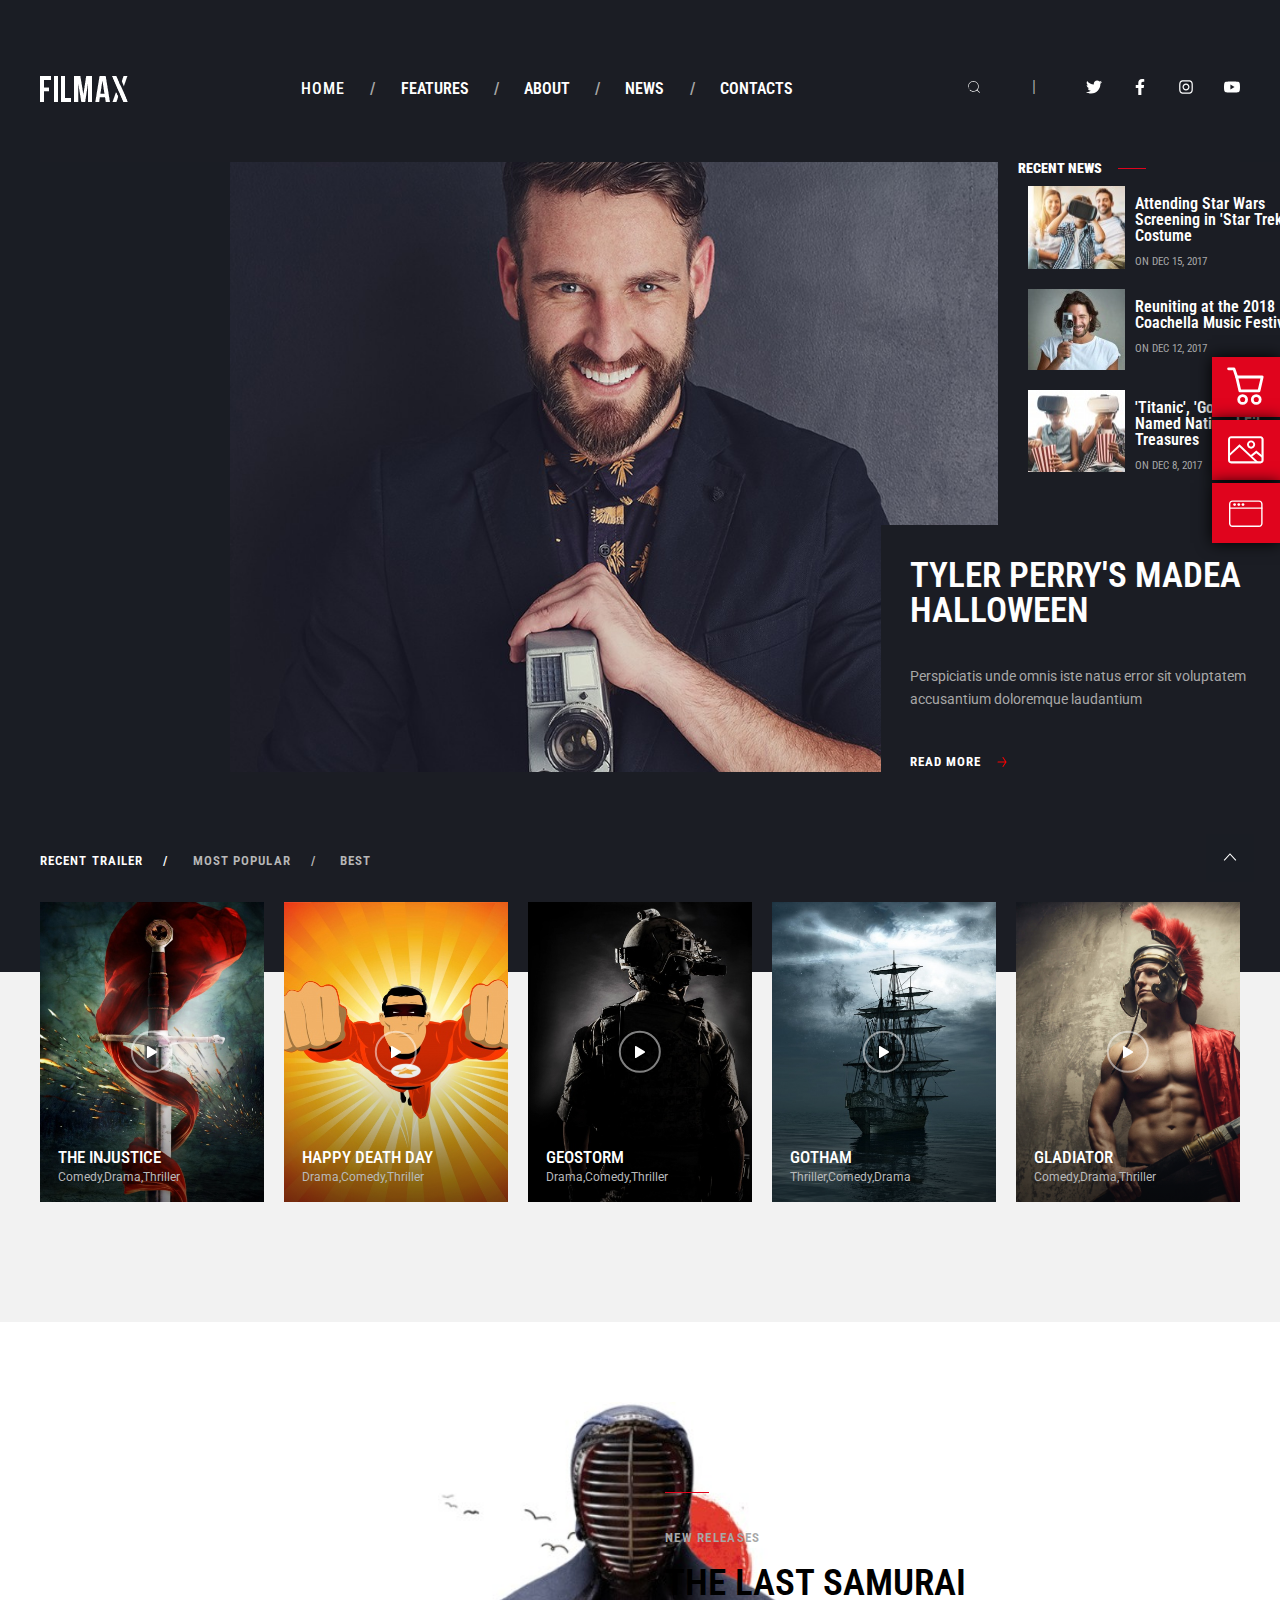
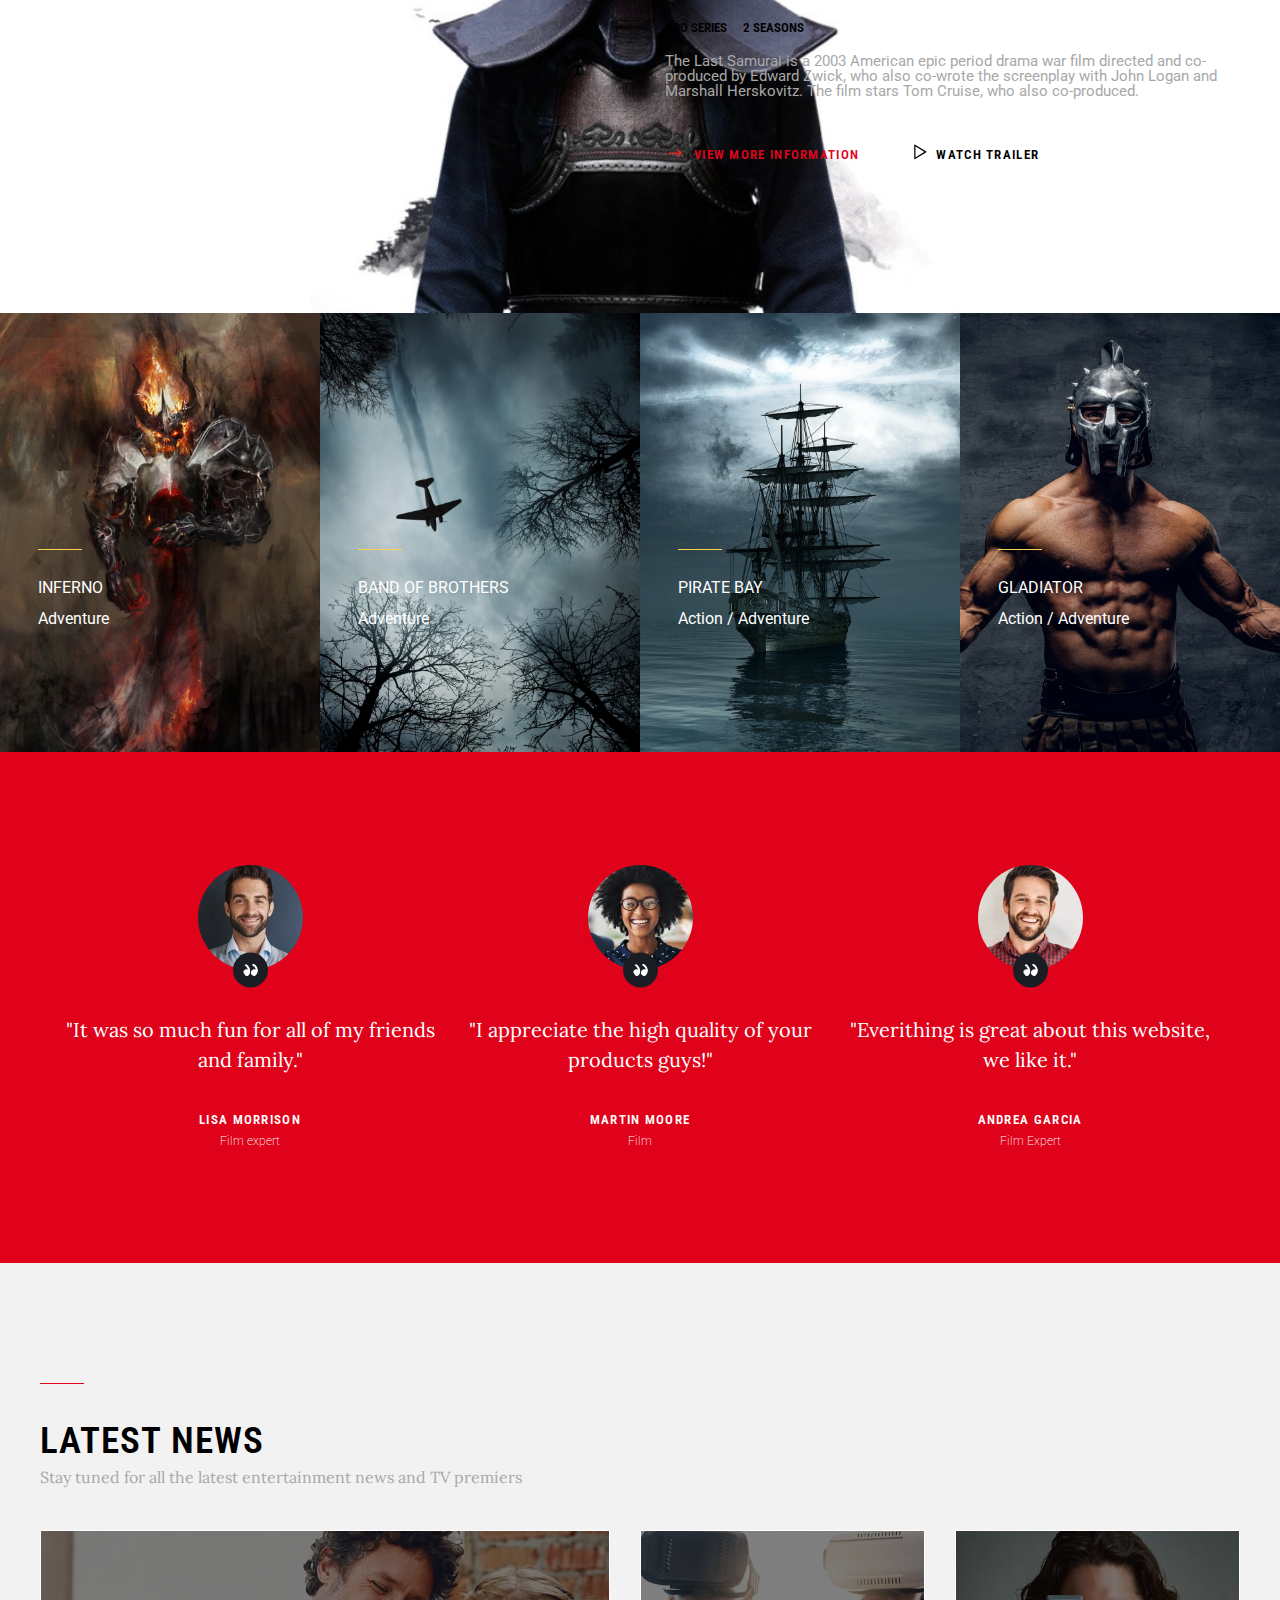
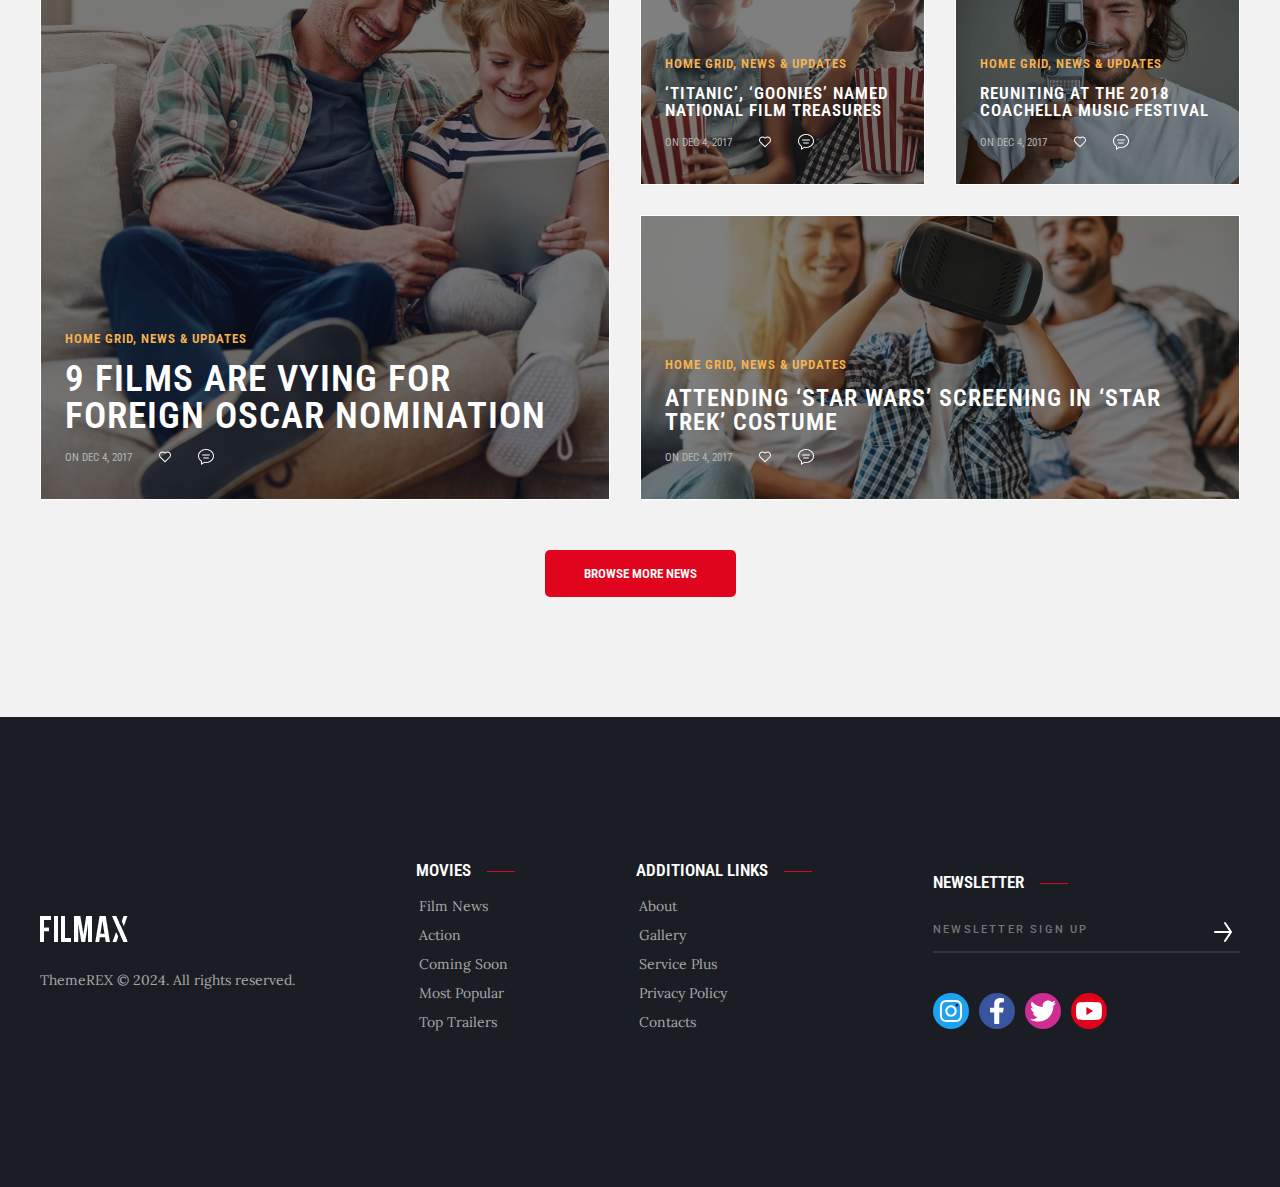
<file: index.html>
<!DOCTYPE html>
<html lang="es">
<head>
    <meta charset="UTF-8">
    <meta name="viewport" content="width=device-width, initial-scale=1.0">
    <title>Web de cine</title>
    <link rel="preconnect" href="https://fonts.googleapis.com">
    <link rel="preconnect" href="https://fonts.gstatic.com" crossorigin>
    <link href="https://fonts.googleapis.com/css2?family=Lora:ital,wght@0,400..700;1,400..700&family=Roboto+Condensed:ital,wght@0,100..900;1,100..900&family=Roboto:ital,wght@0,100;0,300;0,400;0,500;0,700;0,900;1,100;1,300;1,400;1,500;1,700;1,900&display=swap" rel="stylesheet">
    <link href="/img/favicon.ico" rel="shortcut icon" type="image/x-icon">
    <link rel="stylesheet" href="style.css">
</head>
<body>
    <div class="background-dark sticky"> 
        <header class="header wrapper" id="header">
            <img src="img/logo-1x.png" alt="" class="logo">
            <menu class="main-menu">
                <li> <a href="index.html">Home</a></li>
                <li>Features</li>
                <li>About</li>
                <li>News</li>
                <li>Contacts</li>
            </menu>
            <div class="tools-menu">
                <search class="search"><?xml version="1.0" ?><!DOCTYPE svg  PUBLIC '-//W3C//DTD SVG 1.1//EN'  'http://www.w3.org/Graphics/SVG/1.1/DTD/svg11.dtd'><svg width="16px" height="16px" style="fill:white; enable-background:new 0 0 512 512;" version="1.1" viewBox="0 0 512 512" width="2rem" xml:space="preserve" xmlns="http://www.w3.org/2000/svg" xmlns:xlink="http://www.w3.org/1999/xlink"><g id="_x31_75_x2C__Search_x2C__Magnify_x2C__Tool_x2C__Max"><g id="XMLID_5015_"><g><path d="M237.05,407.01h-0.08c-10.64,0-21.33-1.01-31.78-2.99c-10.55-2-20.94-5.02-30.89-8.96     c-20.68-8.189-39.33-20.24-55.42-35.8c-1.92-1.85-3-4.35-3.05-7.02c-0.04-2.671,0.96-5.19,2.82-7.12     c1.9-1.96,4.45-3.051,7.18-3.051c2.61,0,5.08,1,6.95,2.82c28.09,27.15,65.11,42.101,104.22,42.12     c40.08-0.02,77.74-15.62,106.069-43.94C371.39,314.74,386.99,277.069,387,237c-0.01-40.07-15.61-77.74-43.931-106.06     C314.74,102.62,277.069,87.02,237,87c-40.07,0.02-77.73,15.62-106.06,43.94C102.62,159.26,87.02,196.93,87,237     c0,8.88,0.79,17.81,2.35,26.53c0,0,0.01,0,0.01,0.01c0.1,0.58,0.15,1.18,0.15,1.77c0,4.84-3.46,8.98-8.24,9.83     c-0.58,0.11-1.18,0.16-1.77,0.16c-4.84,0-8.98-3.47-9.83-8.24c-1.77-9.88-2.66-19.99-2.66-30.06     c-0.01-10.86,1.04-21.79,3.11-32.45c2.08-10.77,5.22-21.37,9.34-31.51c8.55-21.11,21.12-40.03,37.34-56.24     c16.21-16.22,35.12-28.78,56.21-37.33c10.14-4.12,20.74-7.26,31.5-9.35c10.67-2.07,21.58-3.11,32.45-3.11h0.09     c10.87,0,21.78,1.04,32.45,3.11c10.76,2.09,21.359,5.23,31.49,9.34c21.1,8.56,40.01,21.12,56.22,37.34     c16.22,16.21,28.79,35.14,37.34,56.24c4.12,10.14,7.26,20.74,9.34,31.51c2.07,10.66,3.12,21.59,3.11,32.45     c0.01,10.87-1.04,21.79-3.11,32.46c-2.08,10.77-5.22,21.37-9.34,31.51c-8.56,21.1-21.12,40.03-37.34,56.24     c-16.21,16.22-35.13,28.78-56.22,37.34c-10.141,4.11-20.73,7.25-31.5,9.34C258.83,405.96,247.91,407.01,237.05,407.01z      M95.82,322.35c-3.7,0-7.08-2.02-8.83-5.28c0,0,0,0,0-0.01c-2.6-4.859-0.76-10.93,4.11-13.529c1.44-0.771,3.07-1.181,4.7-1.181     c3.7,0,7.09,2.03,8.83,5.29c2.6,4.86,0.75,10.93-4.11,13.53C99.07,321.939,97.45,322.35,95.82,322.35z"/></g><g><path d="M434.99,445c-2.671,0-5.181-1.04-7.07-2.931l-84.851-84.859c-1.89-1.891-2.93-4.4-2.93-7.07s1.04-5.18,2.93-7.07     c1.891-1.89,4.4-2.93,7.07-2.93s5.18,1.04,7.07,2.93l84.859,84.851c3.891,3.899,3.891,10.25,0,14.149     C440.18,443.96,437.67,445,434.99,445z"/></g></g></g><g id="Layer_1"/></svg></search>
                <ul class="social-menu">
                    <li class="social-menu__icons"><!DOCTYPE svg  PUBLIC '-//W3C//DTD SVG 1.1//EN'  'http://www.w3.org/Graphics/SVG/1.1/DTD/svg11.dtd'><svg height="100%" style="fill:white" version="1.1" viewBox="0 0 512 512" width="100%" xml:space="preserve" xmlns="http://www.w3.org/2000/svg" xmlns:serif="http://www.serif.com/" xmlns:xlink="http://www.w3.org/1999/xlink"><path d="M161.014,464.013c193.208,0 298.885,-160.071 298.885,-298.885c0,-4.546 0,-9.072 -0.307,-13.578c20.558,-14.871 38.305,-33.282 52.408,-54.374c-19.171,8.495 -39.51,14.065 -60.334,16.527c21.924,-13.124 38.343,-33.782 46.182,-58.102c-20.619,12.235 -43.18,20.859 -66.703,25.498c-19.862,-21.121 -47.602,-33.112 -76.593,-33.112c-57.682,0 -105.145,47.464 -105.145,105.144c0,8.002 0.914,15.979 2.722,23.773c-84.418,-4.231 -163.18,-44.161 -216.494,-109.752c-27.724,47.726 -13.379,109.576 32.522,140.226c-16.715,-0.495 -33.071,-5.005 -47.677,-13.148l0,1.331c0.014,49.814 35.447,93.111 84.275,102.974c-15.464,4.217 -31.693,4.833 -47.431,1.802c13.727,42.685 53.311,72.108 98.14,72.95c-37.19,29.227 -83.157,45.103 -130.458,45.056c-8.358,-0.016 -16.708,-0.522 -25.006,-1.516c48.034,30.825 103.94,47.18 161.014,47.104" style="fill-rule:nonzero;"/></svg></li>
                    <li class="social-menu__icons"><!DOCTYPE svg  PUBLIC '-//W3C//DTD SVG 1.1//EN'  'http://www.w3.org/Graphics/SVG/1.1/DTD/svg11.dtd'><svg height="100%" style="fill:white" version="1.1" viewBox="0 0 512 512" width="100%" xml:space="preserve" xmlns="http://www.w3.org/2000/svg" xmlns:serif="http://www.serif.com/" xmlns:xlink="http://www.w3.org/1999/xlink"><path d="M374.244,285.825l14.105,-91.961l-88.233,0l0,-59.677c0,-25.159 12.325,-49.682 51.845,-49.682l40.116,0l0,-78.291c0,0 -36.407,-6.214 -71.213,-6.214c-72.67,0 -120.165,44.042 -120.165,123.775l0,70.089l-80.777,0l0,91.961l80.777,0l0,222.31c16.197,2.541 32.798,3.865 49.709,3.865c16.911,0 33.511,-1.324 49.708,-3.865l0,-222.31l74.128,0Z" style="fill-rule:nonzero;"/></svg></li>
                    <li class="social-menu__icons"><!DOCTYPE svg  PUBLIC '-//W3C//DTD SVG 1.1//EN'  'http://www.w3.org/Graphics/SVG/1.1/DTD/svg11.dtd'><svg height="100%" style="fill:white" version="1.1" viewBox="0 0 600 600" width="100%" xml:space="preserve" xmlns="http://www.w3.org/2000/svg" xmlns:serif="http://www.serif.com/" xmlns:xlink="http://www.w3.org/1999/xlink"><g transform="matrix(1.01619,0,0,1.01619,44,43.8384)"><path d="M251.921,0.159C183.503,0.159 174.924,0.449 148.054,1.675C121.24,2.899 102.927,7.157 86.902,13.385C70.336,19.823 56.287,28.437 42.282,42.442C28.277,56.447 19.663,70.496 13.225,87.062C6.997,103.086 2.739,121.399 1.515,148.213C0.289,175.083 0,183.662 0,252.08C0,320.497 0.289,329.076 1.515,355.946C2.739,382.76 6.997,401.073 13.225,417.097C19.663,433.663 28.277,447.712 42.282,461.718C56.287,475.723 70.336,484.337 86.902,490.775C102.927,497.002 121.24,501.261 148.054,502.484C174.924,503.71 183.503,504 251.921,504C320.338,504 328.917,503.71 355.787,502.484C382.601,501.261 400.914,497.002 416.938,490.775C433.504,484.337 447.553,475.723 461.559,461.718C475.564,447.712 484.178,433.663 490.616,417.097C496.843,401.073 501.102,382.76 502.325,355.946C503.551,329.076 503.841,320.497 503.841,252.08C503.841,183.662 503.551,175.083 502.325,148.213C501.102,121.399 496.843,103.086 490.616,87.062C484.178,70.496 475.564,56.447 461.559,42.442C447.553,28.437 433.504,19.823 416.938,13.385C400.914,7.157 382.601,2.899 355.787,1.675C328.917,0.449 320.338,0.159 251.921,0.159ZM251.921,45.551C319.186,45.551 327.154,45.807 353.718,47.019C378.28,48.14 391.619,52.244 400.496,55.693C412.255,60.263 420.647,65.723 429.462,74.538C438.278,83.353 443.737,91.746 448.307,103.504C451.757,112.381 455.861,125.72 456.981,150.282C458.193,176.846 458.45,184.814 458.45,252.08C458.45,319.345 458.193,327.313 456.981,353.877C455.861,378.439 451.757,391.778 448.307,400.655C443.737,412.414 438.278,420.806 429.462,429.621C420.647,438.437 412.255,443.896 400.496,448.466C391.619,451.916 378.28,456.02 353.718,457.14C327.158,458.352 319.191,458.609 251.921,458.609C184.65,458.609 176.684,458.352 150.123,457.14C125.561,456.02 112.222,451.916 103.345,448.466C91.586,443.896 83.194,438.437 74.378,429.621C65.563,420.806 60.103,412.414 55.534,400.655C52.084,391.778 47.98,378.439 46.859,353.877C45.647,327.313 45.391,319.345 45.391,252.08C45.391,184.814 45.647,176.846 46.859,150.282C47.98,125.72 52.084,112.381 55.534,103.504C60.103,91.746 65.563,83.353 74.378,74.538C83.194,65.723 91.586,60.263 103.345,55.693C112.222,52.244 125.561,48.14 150.123,47.019C176.687,45.807 184.655,45.551 251.921,45.551Z" style="fill-rule:nonzero;"/><path d="M251.921,336.053C205.543,336.053 167.947,298.457 167.947,252.08C167.947,205.702 205.543,168.106 251.921,168.106C298.298,168.106 335.894,205.702 335.894,252.08C335.894,298.457 298.298,336.053 251.921,336.053ZM251.921,122.715C180.474,122.715 122.556,180.633 122.556,252.08C122.556,323.526 180.474,381.444 251.921,381.444C323.367,381.444 381.285,323.526 381.285,252.08C381.285,180.633 323.367,122.715 251.921,122.715Z" style="fill:white;fill-rule:nonzero;"/><path d="M416.627,117.604C416.627,134.3 403.092,147.834 386.396,147.834C369.701,147.834 356.166,134.3 356.166,117.604C356.166,100.908 369.701,87.374 386.396,87.374C403.092,87.374 416.627,100.908 416.627,117.604Z" style="fill:rgb(3,4,4);fill-rule:nonzero;"/></g></svg></li>
                    <li class="social-menu__icons"><!DOCTYPE svg  PUBLIC '-//W3C//DTD SVG 1.1//EN'  'http://www.w3.org/Graphics/SVG/1.1/DTD/svg11.dtd'><svg height="100%" style="fill:white" version="1.1" viewBox="0 0 512 512" width="100%" xml:space="preserve" xmlns="http://www.w3.org/2000/svg" xmlns:serif="http://www.serif.com/" xmlns:xlink="http://www.w3.org/1999/xlink"><path d="M501.303,132.765c-5.887,-22.03 -23.235,-39.377 -45.265,-45.265c-39.932,-10.7 -200.038,-10.7 -200.038,-10.7c0,0 -160.107,0 -200.039,10.7c-22.026,5.888 -39.377,23.235 -45.264,45.265c-10.697,39.928 -10.697,123.238 -10.697,123.238c0,0 0,83.308 10.697,123.232c5.887,22.03 23.238,39.382 45.264,45.269c39.932,10.696 200.039,10.696 200.039,10.696c0,0 160.106,0 200.038,-10.696c22.03,-5.887 39.378,-23.239 45.265,-45.269c10.696,-39.924 10.696,-123.232 10.696,-123.232c0,0 0,-83.31 -10.696,-123.238Zm-296.506,200.039l0,-153.603l133.019,76.802l-133.019,76.801Z" style="fill-rule:nonzero;"/></svg></li>
                </ul>
            </div>
        </header>
    </div>
    <main>
        <div class="background-dark">
        <section class="hero-banner wrapper" id="hero-banner">
            <img class="hero-banner__img" src="/img/top-promo.jpg" alt="">
            <div class="hero-banner__data">
                <h1 class="hero-banner__title">TYLER PERRY'S MADEA <br> HALLOWEEN</h1>
                <p class="hero-banner__description">Perspiciatis unde omnis iste natus error sit voluptatem accusantium doloremque laudantium</p>
                <a href="#" class="hero-banner__link">Read more</a>
            </div>
            <aside class="aside">
                <h2 class="aside__title">Recent news</h2>
                <ul class="aside__list">
                    <li class="aside__item">
                        <img src="img/post-6-copyright-97x81.jpg" alt="" class="aside_img">
                        <div>
                            <h3 class="aside__subtitle">Attending Star Wars Screening in 'Star Trek' Costume</h3>
                            <time class="aside__date">ON DEC 15, 2017</time>
                        </div>
                        
                    </li>
                    <li class="aside__item">
                        <img src="img/post-5-copyright-97x81.jpg" alt="" class="aside_img">
                        <div>
                            <h3 class="aside__subtitle">Reuniting at the 2018 Coachella Music Festival</h3>
                            <time class="aside__date">ON DEC 12, 2017</time>
                        </div>
                        
                    </li>
                    <li class="aside__item">
                        <img src="img/post-12-copyright-97x81.jpg" alt="" class="aside_img">
                        <div>
                            <h3 class="aside__subtitle">'Titanic', 'Goonies' Named National Film Treasures</h3>
                            <time class="aside__date">ON DEC 8, 2017</time>
                        </div>
                        
                    </li>
                </ul>
            </aside>
        </section>
    </div>
        <section class="slider-films wrapper">
            <div class="slider-films__buttons">
                <button class="slider-films__button active">Recent trailer</button>
                <button class="slider-films__button">Most popular</button>
                <button class="slider-films__button">Best</button>
            </div>
           <article class="slider">
            <div  class="slider__slide slide1">
                <?xml version="1.0" ?><!DOCTYPE svg  PUBLIC '-//W3C//DTD SVG 1.1//EN'  'http://www.w3.org/Graphics/SVG/1.1/DTD/svg11.dtd'><svg height="512px" id="Layer_1" style="enable-background:new 0 0 512 512;" version="1.1" viewBox="0 0 512 512" width="512px" xml:space="preserve" xmlns="http://www.w3.org/2000/svg" xmlns:xlink="http://www.w3.org/1999/xlink"><path d="M405.2,232.9L126.8,67.2c-3.4-2-6.9-3.2-10.9-3.2c-10.9,0-19.8,9-19.8,20H96v344h0.1c0,11,8.9,20,19.8,20  c4.1,0,7.5-1.4,11.2-3.4l278.1-165.5c6.6-5.5,10.8-13.8,10.8-23.1C416,246.7,411.8,238.5,405.2,232.9z"/></svg>
                    <div>
                        <h3><a class="slider__slide_genre_title">The injustice</a></h3>
                        <a class="slider__slide_genre">Comedy,</a><a class="slider__slide_genre"> Drama,</a><a class="slider__slide_genre"> Thriller</a>
                    </div>
                </div>
            <div  class="slider__slide slide2">
                <?xml version="1.0" ?><!DOCTYPE svg  PUBLIC '-//W3C//DTD SVG 1.1//EN'  'http://www.w3.org/Graphics/SVG/1.1/DTD/svg11.dtd'><svg height="512px" id="Layer_1" style="enable-background:new 0 0 512 512;" version="1.1" viewBox="0 0 512 512" width="512px" xml:space="preserve" xmlns="http://www.w3.org/2000/svg" xmlns:xlink="http://www.w3.org/1999/xlink"><path d="M405.2,232.9L126.8,67.2c-3.4-2-6.9-3.2-10.9-3.2c-10.9,0-19.8,9-19.8,20H96v344h0.1c0,11,8.9,20,19.8,20  c4.1,0,7.5-1.4,11.2-3.4l278.1-165.5c6.6-5.5,10.8-13.8,10.8-23.1C416,246.7,411.8,238.5,405.2,232.9z"/></svg>    
                <div>
                        <h3><a class="slider__slide_genre_title">Happy death day</a></h3>
                        <a class="slider__slide_genre">Drama,</a><a class="slider__slide_genre"> Comedy,</a><a class="slider__slide_genre"> Thriller</a>
                    </div>
                </div>
            <div  class="slider__slide slide3">
                <?xml version="1.0" ?><!DOCTYPE svg  PUBLIC '-//W3C//DTD SVG 1.1//EN'  'http://www.w3.org/Graphics/SVG/1.1/DTD/svg11.dtd'><svg height="512px" id="Layer_1" style="enable-background:new 0 0 512 512;" version="1.1" viewBox="0 0 512 512" width="512px" xml:space="preserve" xmlns="http://www.w3.org/2000/svg" xmlns:xlink="http://www.w3.org/1999/xlink"><path d="M405.2,232.9L126.8,67.2c-3.4-2-6.9-3.2-10.9-3.2c-10.9,0-19.8,9-19.8,20H96v344h0.1c0,11,8.9,20,19.8,20  c4.1,0,7.5-1.4,11.2-3.4l278.1-165.5c6.6-5.5,10.8-13.8,10.8-23.1C416,246.7,411.8,238.5,405.2,232.9z"/></svg>
                    <div>
                        <h3><a class="slider__slide_genre_title">Geostorm</a></h3>
                        <a class="slider__slide_genre">Drama,</a><a class="slider__slide_genre"> Comedy,</a><a class="slider__slide_genre"> Thriller</a>
                    </div>
                </div>
            <div  class="slider__slide slide4">
                <?xml version="1.0" ?><!DOCTYPE svg  PUBLIC '-//W3C//DTD SVG 1.1//EN'  'http://www.w3.org/Graphics/SVG/1.1/DTD/svg11.dtd'><svg height="512px" id="Layer_1" style="enable-background:new 0 0 512 512;" version="1.1" viewBox="0 0 512 512" width="512px" xml:space="preserve" xmlns="http://www.w3.org/2000/svg" xmlns:xlink="http://www.w3.org/1999/xlink"><path d="M405.2,232.9L126.8,67.2c-3.4-2-6.9-3.2-10.9-3.2c-10.9,0-19.8,9-19.8,20H96v344h0.1c0,11,8.9,20,19.8,20  c4.1,0,7.5-1.4,11.2-3.4l278.1-165.5c6.6-5.5,10.8-13.8,10.8-23.1C416,246.7,411.8,238.5,405.2,232.9z"/></svg>
                    <div>
                        <h3><a class="slider__slide_genre_title">Gotham</a></h3>
                        <a class="slider__slide_genre">Thriller,</a><a class="slider__slide_genre"> Comedy,</a><a class="slider__slide_genre"> Drama</a>
                    </div>
                </div>
            <div  class="slider__slide slide5">
                <?xml version="1.0" ?><!DOCTYPE svg  PUBLIC '-//W3C//DTD SVG 1.1//EN'  'http://www.w3.org/Graphics/SVG/1.1/DTD/svg11.dtd'><svg height="512px" id="Layer_1" style="enable-background:new 0 0 512 512;" version="1.1" viewBox="0 0 512 512" width="512px" xml:space="preserve" xmlns="http://www.w3.org/2000/svg" xmlns:xlink="http://www.w3.org/1999/xlink"><path d="M405.2,232.9L126.8,67.2c-3.4-2-6.9-3.2-10.9-3.2c-10.9,0-19.8,9-19.8,20H96v344h0.1c0,11,8.9,20,19.8,20  c4.1,0,7.5-1.4,11.2-3.4l278.1-165.5c6.6-5.5,10.8-13.8,10.8-23.1C416,246.7,411.8,238.5,405.2,232.9z"/></svg>
                    <div>
                        <h3><a class="slider__slide_genre_title">Gladiator</a></h3> 
                        <a class="slider__slide_genre">Comedy,</a><a class="slider__slide_genre"> Drama,</a><a class="slider__slide_genre"> Thriller</a>
                    </div>
                </div>
            
           </article> 
        </section>
    <div class="background-light">
        <section class="releases">
            <article class="releases__news">
                <div class="releases__news_title">
                    <h5>NEW RELEASES</h5>
                    <h2>The Last Samurai</h2>
                </div>
                
                <h6>HBO SERIES <strong class="season">2 SEASONS</strong></h6>
                <p>The Last Samurai is a 2003 American epic period drama war film directed and co-produced by Edward Zwick, who also co-wrote the screenplay 
                    with John Logan and Marshall Herskovitz. The film stars Tom Cruise, who also co-produced.</p>
                <div class="buttons__container">
                    <button class="releases__news_buttons relase_info">VIEW MORE INFORMATION</button>
                    <button class="releases__news_buttons trailer">WATCH TRAILER</button>
                </div>

            </article>
        </section>
    </div>
    <section class="films">
        <div class="films__posters poster1">
            <img src="img/post-27-copyright-485x665.jpg" alt="Inferno">
            <div class="poster__info poster1_info">
                <h2>INFERNO</h2>
                <p>Adventure</p>
                <div class="films_buttons_container">
                    <button class="films__info_buttons watch_trailer">WATCH TRAILER </button>
                    <button class="films__info_buttons watch_info">MORE INFORMATION</button>
                </div>
            </div>
        </div>
        <div class="films__posters poster2"><img src="img/post-25-copyright-485x665.jpg" alt="">
            <div class="poster__info poster1_info">
                <h2>BAND OF BROTHERS</h2>
                <p>Adventure</p>
                <div class="films_buttons_container">
                    <button class="films__info_buttons watch_trailer">WATCH TRAILER </button>
                    <button class="films__info_buttons watch_info">MORE INFORMATION</button>
                </div>
            </div>
        </div>
        <div class="films__posters poster3"><img src="img/post-23-copyright-485x665.jpg" alt="">
            <div class="poster__info poster1_info">
                <h2>PIRATE BAY</h2>
                <p>Action / Adventure</p>
                <div class="films_buttons_container">
                    <button class="films__info_buttons watch_trailer">WATCH TRAILER </button>
                    <button class="films__info_buttons watch_info">MORE INFORMATION</button>
                </div>
            </div>
        </div>
        <div class="films__posters poster4"><img src="img/post-29-copyright-485x665.jpg" alt="">
            <div class="poster__info poster1_info">
                <h2>GLADIATOR</h2>
                <p>Action / Adventure</p>
                <div class="films_buttons_container">
                    <button class="films__info_buttons watch_trailer">WATCH TRAILER </button>
                    <button class="films__info_buttons watch_info"><a href="film_features/features.html">MORE INFORMATION</a></button>
                </div>
            </div>
        </div>
    </section>
    <article class="comments">
        <div class="comments__section">
            <div class="comments__card ">
                <div class="comments__card_img">
                    <img src="./img/1test-copyright-105x105.jpg" alt=""><svg
                fill="#ffffff"
                version="1.1"
                id="Capa_1"
                xmlns="http://www.w3.org/2000/svg"
                xmlns:xlink="http://www.w3.org/1999/xlink"
                viewBox="0 0 98.829 98.829"
                xml:space="preserve"
                transform="rotate(180)matrix(-1, 0, 0, 1, 0, 0)"
              >
                <g id="SVGRepo_bgCarrier" stroke-width="0"></g>
                <g
                  id="SVGRepo_tracerCarrier"
                  stroke-linecap="round"
                  stroke-linejoin="round"
                ></g>
                <g id="SVGRepo_iconCarrier">
                  <g>
                    <g>
                      <path
                        d="M96.76,41.603C91.511,22.831,78.562,9.204,65.975,9.204c-1.011,0-2.021,0.088-3.005,0.262 c-0.558,0.098-1.046,0.426-1.348,0.902c-0.301,0.479-0.386,1.061-0.233,1.605l2.591,9.268c0.25,0.895,1.113,1.5,2.01,1.459 l0.206-0.004c4.668,0,13.199,6.996,17.548,22.545c0.172,0.617,0.335,1.248,0.492,1.906c-4.882-2.416-10.706-2.975-15.98-1.506 C56.358,48.97,49.388,61.356,52.714,73.252c2.696,9.639,11.563,16.373,21.563,16.373c2.037,0,4.071-0.281,6.046-0.834 c7.846-2.193,13.745-8.707,16.611-18.338C99.521,61.764,99.456,51.249,96.76,41.603z"
                      ></path>
                      <path
                        d="M14.088,9.206c-1.009,0-2.02,0.086-3.003,0.26c-0.557,0.096-1.046,0.426-1.347,0.902 c-0.301,0.479-0.386,1.061-0.234,1.605l2.592,9.268c0.25,0.895,1.097,1.5,2.01,1.459l0.204-0.004 c4.668,0,13.2,6.996,17.549,22.545c0.173,0.621,0.336,1.252,0.492,1.906c-4.884-2.416-10.706-2.975-15.98-1.506 C4.475,48.97-2.497,61.356,0.831,73.252c2.696,9.639,11.563,16.373,21.563,16.373c2.037,0,4.071-0.281,6.047-0.834 c7.845-2.193,13.744-8.707,16.611-18.338c2.586-8.689,2.522-19.205-0.175-28.852C39.625,22.831,26.678,9.206,14.088,9.206z"
                      ></path>
                    </g>
                  </g>
                </g>
              </svg>
                </div>

                
                <p>"It was so much fun for all of my friends and family."</p>
                <div class="comment_autor">
                    <h3>Lisa Morrison</h3>
                    <h4>Film expert</h4>
                </div>
            </div>
            <div class="comments__card ">
                    <div class="comments__card_img">
                        <img src="./img/2test-copyright-105x105.jpg" alt=""><svg
                        fill="#ffffff"
                        version="1.1"
                        id="Capa_1"
                        xmlns="http://www.w3.org/2000/svg"
                        xmlns:xlink="http://www.w3.org/1999/xlink"
                        viewBox="0 0 98.829 98.829"
                        xml:space="preserve"
                        transform="rotate(180)matrix(-1, 0, 0, 1, 0, 0)"
                      >
                        <g id="SVGRepo_bgCarrier" stroke-width="0"></g>
                        <g
                          id="SVGRepo_tracerCarrier"
                          stroke-linecap="round"
                          stroke-linejoin="round"
                        ></g>
                        <g id="SVGRepo_iconCarrier">
                          <g>
                            <g>
                              <path
                                d="M96.76,41.603C91.511,22.831,78.562,9.204,65.975,9.204c-1.011,0-2.021,0.088-3.005,0.262 c-0.558,0.098-1.046,0.426-1.348,0.902c-0.301,0.479-0.386,1.061-0.233,1.605l2.591,9.268c0.25,0.895,1.113,1.5,2.01,1.459 l0.206-0.004c4.668,0,13.199,6.996,17.548,22.545c0.172,0.617,0.335,1.248,0.492,1.906c-4.882-2.416-10.706-2.975-15.98-1.506 C56.358,48.97,49.388,61.356,52.714,73.252c2.696,9.639,11.563,16.373,21.563,16.373c2.037,0,4.071-0.281,6.046-0.834 c7.846-2.193,13.745-8.707,16.611-18.338C99.521,61.764,99.456,51.249,96.76,41.603z"
                              ></path>
                              <path
                                d="M14.088,9.206c-1.009,0-2.02,0.086-3.003,0.26c-0.557,0.096-1.046,0.426-1.347,0.902 c-0.301,0.479-0.386,1.061-0.234,1.605l2.592,9.268c0.25,0.895,1.097,1.5,2.01,1.459l0.204-0.004 c4.668,0,13.2,6.996,17.549,22.545c0.173,0.621,0.336,1.252,0.492,1.906c-4.884-2.416-10.706-2.975-15.98-1.506 C4.475,48.97-2.497,61.356,0.831,73.252c2.696,9.639,11.563,16.373,21.563,16.373c2.037,0,4.071-0.281,6.047-0.834 c7.845-2.193,13.744-8.707,16.611-18.338c2.586-8.689,2.522-19.205-0.175-28.852C39.625,22.831,26.678,9.206,14.088,9.206z"
                              ></path>
                            </g>
                          </g>
                        </g>
                      </svg>
                    </div>
               
                <p>"I appreciate the high quality of your products guys!"</p>
                <div class="comment_autor">
                    <h3>Martin Moore</h3>
                    <h4>Film</h4>
                </div>
            </div>
            <div class="comments__card">
                <div class="comments__card_img">

                    <img src="./img/3test-copyright-105x105.jpg" alt=""><svg
                fill="#ffffff"
                version="1.1"
                id="Capa_1"
                xmlns="http://www.w3.org/2000/svg"
                xmlns:xlink="http://www.w3.org/1999/xlink"
                viewBox="0 0 98.829 98.829"
                xml:space="preserve"
                transform="rotate(180)matrix(-1, 0, 0, 1, 0, 0)"
              >
                <g id="SVGRepo_bgCarrier" stroke-width="0"></g>
                <g
                  id="SVGRepo_tracerCarrier"
                  stroke-linecap="round"
                  stroke-linejoin="round"
                ></g>
                <g id="SVGRepo_iconCarrier">
                  <g>
                    <g>
                      <path
                        d="M96.76,41.603C91.511,22.831,78.562,9.204,65.975,9.204c-1.011,0-2.021,0.088-3.005,0.262 c-0.558,0.098-1.046,0.426-1.348,0.902c-0.301,0.479-0.386,1.061-0.233,1.605l2.591,9.268c0.25,0.895,1.113,1.5,2.01,1.459 l0.206-0.004c4.668,0,13.199,6.996,17.548,22.545c0.172,0.617,0.335,1.248,0.492,1.906c-4.882-2.416-10.706-2.975-15.98-1.506 C56.358,48.97,49.388,61.356,52.714,73.252c2.696,9.639,11.563,16.373,21.563,16.373c2.037,0,4.071-0.281,6.046-0.834 c7.846-2.193,13.745-8.707,16.611-18.338C99.521,61.764,99.456,51.249,96.76,41.603z"
                      ></path>
                      <path
                        d="M14.088,9.206c-1.009,0-2.02,0.086-3.003,0.26c-0.557,0.096-1.046,0.426-1.347,0.902 c-0.301,0.479-0.386,1.061-0.234,1.605l2.592,9.268c0.25,0.895,1.097,1.5,2.01,1.459l0.204-0.004 c4.668,0,13.2,6.996,17.549,22.545c0.173,0.621,0.336,1.252,0.492,1.906c-4.884-2.416-10.706-2.975-15.98-1.506 C4.475,48.97-2.497,61.356,0.831,73.252c2.696,9.639,11.563,16.373,21.563,16.373c2.037,0,4.071-0.281,6.047-0.834 c7.845-2.193,13.744-8.707,16.611-18.338c2.586-8.689,2.522-19.205-0.175-28.852C39.625,22.831,26.678,9.206,14.088,9.206z"
                      ></path>
                    </g>
                  </g>
                </g>
              </svg>
                </div>
                
                <p>"Everithing is great about this website, we like it."</p>
                <div class="comment_autor">
                    <h3>Andrea Garcia</h3>
                    <h4>Film Expert</h4>
                </div>
            </div>
            <div class="comments__card">
                <div class="comments__card_img">
                    <img src="./img/team-11-copyright-105x105.jpg" alt=""><svg
                    fill="#ffffff"
                    version="1.1"
                    id="Capa_1"
                    xmlns="http://www.w3.org/2000/svg"
                    xmlns:xlink="http://www.w3.org/1999/xlink"
                    viewBox="0 0 98.829 98.829"
                    xml:space="preserve"
                    transform="rotate(180)matrix(-1, 0, 0, 1, 0, 0)"
                  >
                    <g id="SVGRepo_bgCarrier" stroke-width="0"></g>
                    <g
                      id="SVGRepo_tracerCarrier"
                      stroke-linecap="round"
                      stroke-linejoin="round"
                    ></g>
                    <g id="SVGRepo_iconCarrier">
                      <g>
                        <g>
                          <path
                            d="M96.76,41.603C91.511,22.831,78.562,9.204,65.975,9.204c-1.011,0-2.021,0.088-3.005,0.262 c-0.558,0.098-1.046,0.426-1.348,0.902c-0.301,0.479-0.386,1.061-0.233,1.605l2.591,9.268c0.25,0.895,1.113,1.5,2.01,1.459 l0.206-0.004c4.668,0,13.199,6.996,17.548,22.545c0.172,0.617,0.335,1.248,0.492,1.906c-4.882-2.416-10.706-2.975-15.98-1.506 C56.358,48.97,49.388,61.356,52.714,73.252c2.696,9.639,11.563,16.373,21.563,16.373c2.037,0,4.071-0.281,6.046-0.834 c7.846-2.193,13.745-8.707,16.611-18.338C99.521,61.764,99.456,51.249,96.76,41.603z"
                          ></path>
                          <path
                            d="M14.088,9.206c-1.009,0-2.02,0.086-3.003,0.26c-0.557,0.096-1.046,0.426-1.347,0.902 c-0.301,0.479-0.386,1.061-0.234,1.605l2.592,9.268c0.25,0.895,1.097,1.5,2.01,1.459l0.204-0.004 c4.668,0,13.2,6.996,17.549,22.545c0.173,0.621,0.336,1.252,0.492,1.906c-4.884-2.416-10.706-2.975-15.98-1.506 C4.475,48.97-2.497,61.356,0.831,73.252c2.696,9.639,11.563,16.373,21.563,16.373c2.037,0,4.071-0.281,6.047-0.834 c7.845-2.193,13.744-8.707,16.611-18.338c2.586-8.689,2.522-19.205-0.175-28.852C39.625,22.831,26.678,9.206,14.088,9.206z"
                          ></path>
                        </g>
                      </g>
                    </g>
                  </svg></div>
                
                <p>"This was fun for all of my friends. Thank you so much!"</p>
                <div class="comment_autor">
                    <h3>Mike Stevens</h3>
                    <h4>Film Expert</h4>
                </div>
            </div>
        </div>
    </article>
    <section class="latest_news wrapper">
        <div class="latest_news news_title_container wrapper">
            <div class="latest_news__more_news more_news_title">
                <h2>Latest news</h2>
                <p>Stay tuned for all the latest entertainment news and TV premiers</p>
            </div>
        </div>

        
        <div class="latest_news__grids news_grids">
            <div class="latest_news__grid cell1">
                <a class="news_grids_minititle" href="">HOME GRID, NEWS & UPDATES</a>
                <a class="news_grids_title" href="">9 FILMS ARE VYING FOR FOREIGN OSCAR NOMINATION</a>    
                <div class="latest_news__date_likes">
                    <time class="latest_news__date">ON DEC 4, 2017</time>
                    <a class="news_like" href=""><svg width="16px" height="16px" viewBox="0 0 24 24" fill="#d2d2d2" xmlns="http://www.w3.org/2000/svg">
                        <path fill-rule="evenodd" clip-rule="evenodd" d="M11.993 5.09691C11.0387 4.25883 9.78328 3.75 8.40796 3.75C5.42122 3.75 3 6.1497 3 9.10988C3 10.473 3.50639 11.7242 4.35199 12.67L12 20.25L19.4216 12.8944L19.641 12.6631C20.4866 11.7172 21 10.473 21 9.10988C21 6.1497 18.5788 3.75 15.592 3.75C14.2167 3.75 12.9613 4.25883 12.007 5.09692L12 5.08998L11.993 5.09691ZM12 7.09938L12.0549 7.14755L12.9079 6.30208L12.9968 6.22399C13.6868 5.61806 14.5932 5.25 15.592 5.25C17.763 5.25 19.5 6.99073 19.5 9.10988C19.5 10.0813 19.1385 10.9674 18.5363 11.6481L18.3492 11.8453L12 18.1381L5.44274 11.6391C4.85393 10.9658 4.5 10.0809 4.5 9.10988C4.5 6.99073 6.23699 5.25 8.40796 5.25C9.40675 5.25 10.3132 5.61806 11.0032 6.22398L11.0921 6.30203L11.9452 7.14752L12 7.09938Z" fill="#fff"/>
                        </svg> </a>
                    <a class="news_comment" href=""><svg width="16px" height="16px" viewBox="0 0 32 32" version="1.1" xmlns="http://www.w3.org/2000/svg" xmlns:xlink="http://www.w3.org/1999/xlink" xmlns:sketch="http://www.bohemiancoding.com/sketch/ns" fill="#fff" stroke="#fff">

                        <g id="SVGRepo_bgCarrier" stroke-width="0"/>
                        
                        <g id="SVGRepo_tracerCarrier" stroke-linecap="round" stroke-linejoin="round"/>
                        
                        <g id="SVGRepo_iconCarrier"> <title>comment-2</title> <desc>Created with Sketch Beta.</desc> <defs> </defs> <g id="Page-1" stroke="none" stroke-width="1" fill="none" fill-rule="evenodd" sketch:type="MSPage"> <g id="Icon-Set" sketch:type="MSLayerGroup" transform="translate(-152.000000, -255.000000)" fill="#fff"> <path d="M168,281 C166.832,281 165.704,280.864 164.62,280.633 L159.912,283.463 L159.975,278.824 C156.366,276.654 154,273.066 154,269 C154,262.373 160.268,257 168,257 C175.732,257 182,262.373 182,269 C182,275.628 175.732,281 168,281 L168,281 Z M168,255 C159.164,255 152,261.269 152,269 C152,273.419 154.345,277.354 158,279.919 L158,287 L165.009,282.747 C165.979,282.907 166.977,283 168,283 C176.836,283 184,276.732 184,269 C184,261.269 176.836,255 168,255 L168,255 Z M175,266 L161,266 C160.448,266 160,266.448 160,267 C160,267.553 160.448,268 161,268 L175,268 C175.552,268 176,267.553 176,267 C176,266.448 175.552,266 175,266 L175,266 Z M173,272 L163,272 C162.448,272 162,272.447 162,273 C162,273.553 162.448,274 163,274 L173,274 C173.552,274 174,273.553 174,273 C174,272.447 173.552,272 173,272 L173,272 Z" id="comment-2" sketch:type="MSShapeGroup"> </path> </g> </g> </g>
                        
                        </svg></a>
                </div>
            </div>
            <div class="latest_news__grid cell2">
                <a class="news_grids_minititle" href="">HOME GRID, NEWS & UPDATES</a>
                <a class="news_grids_title" href="">‘TITANIC’, ‘GOONIES’ NAMED NATIONAL FILM TREASURES</a>    
                <div class="latest_news__date_likes">
                    <time class="latest_news__date">ON DEC 4, 2017</time>
                    <a class="news_like" href=""><svg width="16px" height="16px" viewBox="0 0 24 24" fill="##d2d2d2" xmlns="http://www.w3.org/2000/svg">
                        <path fill-rule="evenodd" clip-rule="evenodd" d="M11.993 5.09691C11.0387 4.25883 9.78328 3.75 8.40796 3.75C5.42122 3.75 3 6.1497 3 9.10988C3 10.473 3.50639 11.7242 4.35199 12.67L12 20.25L19.4216 12.8944L19.641 12.6631C20.4866 11.7172 21 10.473 21 9.10988C21 6.1497 18.5788 3.75 15.592 3.75C14.2167 3.75 12.9613 4.25883 12.007 5.09692L12 5.08998L11.993 5.09691ZM12 7.09938L12.0549 7.14755L12.9079 6.30208L12.9968 6.22399C13.6868 5.61806 14.5932 5.25 15.592 5.25C17.763 5.25 19.5 6.99073 19.5 9.10988C19.5 10.0813 19.1385 10.9674 18.5363 11.6481L18.3492 11.8453L12 18.1381L5.44274 11.6391C4.85393 10.9658 4.5 10.0809 4.5 9.10988C4.5 6.99073 6.23699 5.25 8.40796 5.25C9.40675 5.25 10.3132 5.61806 11.0032 6.22398L11.0921 6.30203L11.9452 7.14752L12 7.09938Z" fill="#fff"/>
                        </svg></a>
                    <a class="news_comment" href=""><svg width="16px" height="16px" viewBox="0 0 32 32" version="1.1" xmlns="http://www.w3.org/2000/svg" xmlns:xlink="http://www.w3.org/1999/xlink" xmlns:sketch="http://www.bohemiancoding.com/sketch/ns" fill="##d2d2d2" stroke="##d2d2d2">

                        <g id="SVGRepo_bgCarrier" stroke-width="0"/>
                        
                        <g id="SVGRepo_tracerCarrier" stroke-linecap="round" stroke-linejoin="round"/>
                        
                        <g id="SVGRepo_iconCarrier"> <title>comment-2</title> <desc>Created with Sketch Beta.</desc> <defs> </defs> <g id="Page-1" stroke="none" stroke-width="1" fill="none" fill-rule="evenodd" sketch:type="MSPage"> <g id="Icon-Set" sketch:type="MSLayerGroup" transform="translate(-152.000000, -255.000000)" fill="#fff"> <path d="M168,281 C166.832,281 165.704,280.864 164.62,280.633 L159.912,283.463 L159.975,278.824 C156.366,276.654 154,273.066 154,269 C154,262.373 160.268,257 168,257 C175.732,257 182,262.373 182,269 C182,275.628 175.732,281 168,281 L168,281 Z M168,255 C159.164,255 152,261.269 152,269 C152,273.419 154.345,277.354 158,279.919 L158,287 L165.009,282.747 C165.979,282.907 166.977,283 168,283 C176.836,283 184,276.732 184,269 C184,261.269 176.836,255 168,255 L168,255 Z M175,266 L161,266 C160.448,266 160,266.448 160,267 C160,267.553 160.448,268 161,268 L175,268 C175.552,268 176,267.553 176,267 C176,266.448 175.552,266 175,266 L175,266 Z M173,272 L163,272 C162.448,272 162,272.447 162,273 C162,273.553 162.448,274 163,274 L173,274 C173.552,274 174,273.553 174,273 C174,272.447 173.552,272 173,272 L173,272 Z" id="comment-2" sketch:type="MSShapeGroup"> </path> </g> </g> </g>
                        
                        </svg></a>
                </div>
            </div>
            <div class="latest_news__grid cell3"
            ><a class="news_grids_minititle" href="">HOME GRID, NEWS & UPDATES</a>
                <a class="news_grids_title" href="">REUNITING AT THE 2018 COACHELLA MUSIC FESTIVAL
                </a>    
                <div class="latest_news__date_likes">
                    <time class="latest_news__date">ON DEC 4, 2017</time>
                    <a class="news_like" href=""><svg width="16px" height="16px" viewBox="0 0 24 24" fill="##d2d2d2" xmlns="http://www.w3.org/2000/svg">
                        <path fill-rule="evenodd" clip-rule="evenodd" d="M11.993 5.09691C11.0387 4.25883 9.78328 3.75 8.40796 3.75C5.42122 3.75 3 6.1497 3 9.10988C3 10.473 3.50639 11.7242 4.35199 12.67L12 20.25L19.4216 12.8944L19.641 12.6631C20.4866 11.7172 21 10.473 21 9.10988C21 6.1497 18.5788 3.75 15.592 3.75C14.2167 3.75 12.9613 4.25883 12.007 5.09692L12 5.08998L11.993 5.09691ZM12 7.09938L12.0549 7.14755L12.9079 6.30208L12.9968 6.22399C13.6868 5.61806 14.5932 5.25 15.592 5.25C17.763 5.25 19.5 6.99073 19.5 9.10988C19.5 10.0813 19.1385 10.9674 18.5363 11.6481L18.3492 11.8453L12 18.1381L5.44274 11.6391C4.85393 10.9658 4.5 10.0809 4.5 9.10988C4.5 6.99073 6.23699 5.25 8.40796 5.25C9.40675 5.25 10.3132 5.61806 11.0032 6.22398L11.0921 6.30203L11.9452 7.14752L12 7.09938Z" fill="#fff"/>
                        </svg></a>
                    <a class="news_comment" href=""><svg width="16px" height="16px" viewBox="0 0 32 32" version="1.1" xmlns="http://www.w3.org/2000/svg" xmlns:xlink="http://www.w3.org/1999/xlink" xmlns:sketch="http://www.bohemiancoding.com/sketch/ns" fill="##d2d2d2" stroke="##d2d2d2">

                        <g id="SVGRepo_bgCarrier" stroke-width="0"/>
                        
                        <g id="SVGRepo_tracerCarrier" stroke-linecap="round" stroke-linejoin="round"/>
                        
                        <g id="SVGRepo_iconCarrier"> <title>comment-2</title> <desc>Created with Sketch Beta.</desc> <defs> </defs> <g id="Page-1" stroke="none" stroke-width="1" fill="none" fill-rule="evenodd" sketch:type="MSPage"> <g id="Icon-Set" sketch:type="MSLayerGroup" transform="translate(-152.000000, -255.000000)" fill="#fff"> <path d="M168,281 C166.832,281 165.704,280.864 164.62,280.633 L159.912,283.463 L159.975,278.824 C156.366,276.654 154,273.066 154,269 C154,262.373 160.268,257 168,257 C175.732,257 182,262.373 182,269 C182,275.628 175.732,281 168,281 L168,281 Z M168,255 C159.164,255 152,261.269 152,269 C152,273.419 154.345,277.354 158,279.919 L158,287 L165.009,282.747 C165.979,282.907 166.977,283 168,283 C176.836,283 184,276.732 184,269 C184,261.269 176.836,255 168,255 L168,255 Z M175,266 L161,266 C160.448,266 160,266.448 160,267 C160,267.553 160.448,268 161,268 L175,268 C175.552,268 176,267.553 176,267 C176,266.448 175.552,266 175,266 L175,266 Z M173,272 L163,272 C162.448,272 162,272.447 162,273 C162,273.553 162.448,274 163,274 L173,274 C173.552,274 174,273.553 174,273 C174,272.447 173.552,272 173,272 L173,272 Z" id="comment-2" sketch:type="MSShapeGroup"> </path> </g> </g> </g>
                        
                        </svg></a>
                </div></div>
            <div class="latest_news__grid cell4">
                <a class="news_grids_minititle" href="">HOME GRID, NEWS & UPDATES</a>
                <a class="news_grids_title" href="">ATTENDING ‘STAR WARS’ SCREENING IN ‘STAR TREK’ COSTUME</a>    
                <div class="latest_news__date_likes">
                    <time class="latest_news__date">ON DEC 4, 2017</time>
                    <a class="news_like" href=""><svg width="16px" height="16px" viewBox="0 0 24 24" fill="##d2d2d2" xmlns="http://www.w3.org/2000/svg">
                        <path fill-rule="evenodd" clip-rule="evenodd" d="M11.993 5.09691C11.0387 4.25883 9.78328 3.75 8.40796 3.75C5.42122 3.75 3 6.1497 3 9.10988C3 10.473 3.50639 11.7242 4.35199 12.67L12 20.25L19.4216 12.8944L19.641 12.6631C20.4866 11.7172 21 10.473 21 9.10988C21 6.1497 18.5788 3.75 15.592 3.75C14.2167 3.75 12.9613 4.25883 12.007 5.09692L12 5.08998L11.993 5.09691ZM12 7.09938L12.0549 7.14755L12.9079 6.30208L12.9968 6.22399C13.6868 5.61806 14.5932 5.25 15.592 5.25C17.763 5.25 19.5 6.99073 19.5 9.10988C19.5 10.0813 19.1385 10.9674 18.5363 11.6481L18.3492 11.8453L12 18.1381L5.44274 11.6391C4.85393 10.9658 4.5 10.0809 4.5 9.10988C4.5 6.99073 6.23699 5.25 8.40796 5.25C9.40675 5.25 10.3132 5.61806 11.0032 6.22398L11.0921 6.30203L11.9452 7.14752L12 7.09938Z" fill="#fff"/>
                        </svg> </a>
                    <a class="news_comment" href=""><svg width="16px" height="16px" viewBox="0 0 32 32" version="1.1" xmlns="http://www.w3.org/2000/svg" xmlns:xlink="http://www.w3.org/1999/xlink" xmlns:sketch="http://www.bohemiancoding.com/sketch/ns" fill="##d2d2d2" stroke="##d2d2d2">

                        <g id="SVGRepo_bgCarrier" stroke-width="0"/>
                        
                        <g id="SVGRepo_tracerCarrier" stroke-linecap="round" stroke-linejoin="round"/>
                        
                        <g id="SVGRepo_iconCarrier"> <title>comment-2</title> <desc>Created with Sketch Beta.</desc> <defs> </defs> <g id="Page-1" stroke="none" stroke-width="1" fill="none" fill-rule="evenodd" sketch:type="MSPage"> <g id="Icon-Set" sketch:type="MSLayerGroup" transform="translate(-152.000000, -255.000000)" fill="#fff"> <path d="M168,281 C166.832,281 165.704,280.864 164.62,280.633 L159.912,283.463 L159.975,278.824 C156.366,276.654 154,273.066 154,269 C154,262.373 160.268,257 168,257 C175.732,257 182,262.373 182,269 C182,275.628 175.732,281 168,281 L168,281 Z M168,255 C159.164,255 152,261.269 152,269 C152,273.419 154.345,277.354 158,279.919 L158,287 L165.009,282.747 C165.979,282.907 166.977,283 168,283 C176.836,283 184,276.732 184,269 C184,261.269 176.836,255 168,255 L168,255 Z M175,266 L161,266 C160.448,266 160,266.448 160,267 C160,267.553 160.448,268 161,268 L175,268 C175.552,268 176,267.553 176,267 C176,266.448 175.552,266 175,266 L175,266 Z M173,272 L163,272 C162.448,272 162,272.447 162,273 C162,273.553 162.448,274 163,274 L173,274 C173.552,274 174,273.553 174,273 C174,272.447 173.552,272 173,272 L173,272 Z" id="comment-2" sketch:type="MSShapeGroup"> </path> </g> </g> </g>
                        
                        </svg></a>
                </div>
            </div>
        </div>
        <div class="latest_news more_news">
            <button class="latest_news_button">BROWSE MORE NEWS</button>
        </div>
    </section>
    </main>
<div class="footer__container background-dark">
    <footer class="footer wrapper">
        
        <section class="footer__brand">
            <ul class="footer__list_brand">
                <li>
                    <img src="img/logo-1x.png" alt="" class="footer__logo">
                    <p>ThemeREX © 2024. All rights reserved.</p>
                </li>
                <li class="footer__registration"></li>
            </ul>

        </section>
        <section class="footer__lists ">
            <h2 class="foot__movies">MOVIES</h2>
            <ul class="footer__movie_list">
                <li class="footer__movie_items">Film News</li>
                <li class="footer__movie_items">Action</li>
                <li class="footer__movie_items">Coming Soon</li>
                <li class="footer__movie_items">Most Popular</li>
                <li class="footer__movie_items">Top Trailers</li>
            </ul>
        </section>
        <section class="footer__lists">
            <h2 class="footer__additional_links">ADDITIONAL LINKS</h2>
            <ul class="footer__links">
                <li class="footer__links_items">About</li>
                <li class="footer__links_items">Gallery</li>
                <li class="footer__links_items">Service Plus</li>
                <li class="footer__links_items">Privacy Policy</li>
                <li class="footer__links_items">Contacts</li>
            </ul>
        </section>
        <section class="footer__lists">
            <h2 class="footer__newsletter_title" >NEWSLETTER</h2>
            <label class="footer__inputs">
                <input type="email" class="footer__sign_up" placeholder="NEWSLETTER SIGN UP">
                <svg  xmlns="http://www.w3.org/2000/svg"><defs><style></style></defs><title/><g id="Next"><path class="cls-1" d="M25.2041,16l-6.37,9.5547A1,1,0,0,1,17.17,24.4453L22.1328,17H7.998a1,1,0,0,1,0-2H22.1328L17.17,7.5547A1,1,0,0,1,18.834,6.4453Z"/></g></svg>
                <input class="footer__arrow" type="submit">
            </label>
            
            <ul class="footer__newsletter">
                <li class="footer__media media1"><!DOCTYPE svg  PUBLIC '-//W3C//DTD SVG 1.1//EN'  'http://www.w3.org/Graphics/SVG/1.1/DTD/svg11.dtd'><svg  style="fill:white" version="1.1" viewBox="0 0 600 600" width="100%" xml:space="preserve" xmlns="http://www.w3.org/2000/svg" xmlns:serif="http://www.serif.com/" xmlns:xlink="http://www.w3.org/1999/xlink"><g transform="matrix(1.01619,0,0,1.01619,44,43.8384)"><path d="M251.921,0.159C183.503,0.159 174.924,0.449 148.054,1.675C121.24,2.899 102.927,7.157 86.902,13.385C70.336,19.823 56.287,28.437 42.282,42.442C28.277,56.447 19.663,70.496 13.225,87.062C6.997,103.086 2.739,121.399 1.515,148.213C0.289,175.083 0,183.662 0,252.08C0,320.497 0.289,329.076 1.515,355.946C2.739,382.76 6.997,401.073 13.225,417.097C19.663,433.663 28.277,447.712 42.282,461.718C56.287,475.723 70.336,484.337 86.902,490.775C102.927,497.002 121.24,501.261 148.054,502.484C174.924,503.71 183.503,504 251.921,504C320.338,504 328.917,503.71 355.787,502.484C382.601,501.261 400.914,497.002 416.938,490.775C433.504,484.337 447.553,475.723 461.559,461.718C475.564,447.712 484.178,433.663 490.616,417.097C496.843,401.073 501.102,382.76 502.325,355.946C503.551,329.076 503.841,320.497 503.841,252.08C503.841,183.662 503.551,175.083 502.325,148.213C501.102,121.399 496.843,103.086 490.616,87.062C484.178,70.496 475.564,56.447 461.559,42.442C447.553,28.437 433.504,19.823 416.938,13.385C400.914,7.157 382.601,2.899 355.787,1.675C328.917,0.449 320.338,0.159 251.921,0.159ZM251.921,45.551C319.186,45.551 327.154,45.807 353.718,47.019C378.28,48.14 391.619,52.244 400.496,55.693C412.255,60.263 420.647,65.723 429.462,74.538C438.278,83.353 443.737,91.746 448.307,103.504C451.757,112.381 455.861,125.72 456.981,150.282C458.193,176.846 458.45,184.814 458.45,252.08C458.45,319.345 458.193,327.313 456.981,353.877C455.861,378.439 451.757,391.778 448.307,400.655C443.737,412.414 438.278,420.806 429.462,429.621C420.647,438.437 412.255,443.896 400.496,448.466C391.619,451.916 378.28,456.02 353.718,457.14C327.158,458.352 319.191,458.609 251.921,458.609C184.65,458.609 176.684,458.352 150.123,457.14C125.561,456.02 112.222,451.916 103.345,448.466C91.586,443.896 83.194,438.437 74.378,429.621C65.563,420.806 60.103,412.414 55.534,400.655C52.084,391.778 47.98,378.439 46.859,353.877C45.647,327.313 45.391,319.345 45.391,252.08C45.391,184.814 45.647,176.846 46.859,150.282C47.98,125.72 52.084,112.381 55.534,103.504C60.103,91.746 65.563,83.353 74.378,74.538C83.194,65.723 91.586,60.263 103.345,55.693C112.222,52.244 125.561,48.14 150.123,47.019C176.687,45.807 184.655,45.551 251.921,45.551Z" style="fill-rule:nonzero;"/><path d="M251.921,336.053C205.543,336.053 167.947,298.457 167.947,252.08C167.947,205.702 205.543,168.106 251.921,168.106C298.298,168.106 335.894,205.702 335.894,252.08C335.894,298.457 298.298,336.053 251.921,336.053ZM251.921,122.715C180.474,122.715 122.556,180.633 122.556,252.08C122.556,323.526 180.474,381.444 251.921,381.444C323.367,381.444 381.285,323.526 381.285,252.08C381.285,180.633 323.367,122.715 251.921,122.715Z" style="fill:white;fill-rule:nonzero;"/><path d="M416.627,117.604C416.627,134.3 403.092,147.834 386.396,147.834C369.701,147.834 356.166,134.3 356.166,117.604C356.166,100.908 369.701,87.374 386.396,87.374C403.092,87.374 416.627,100.908 416.627,117.604Z" style="fill:rgb(3,4,4);fill-rule:nonzero;"/></g></svg></li><a href="" class="footer__media_platforms"></a></li>
                <li class="footer__media media2"><!DOCTYPE svg  PUBLIC '-//W3C//DTD SVG 1.1//EN'  'http://www.w3.org/Graphics/SVG/1.1/DTD/svg11.dtd'><svg height="100%" style="fill:white" version="1.1" viewBox="0 0 512 512" width="100%" xml:space="preserve" xmlns="http://www.w3.org/2000/svg" xmlns:serif="http://www.serif.com/" xmlns:xlink="http://www.w3.org/1999/xlink"><path d="M374.244,285.825l14.105,-91.961l-88.233,0l0,-59.677c0,-25.159 12.325,-49.682 51.845,-49.682l40.116,0l0,-78.291c0,0 -36.407,-6.214 -71.213,-6.214c-72.67,0 -120.165,44.042 -120.165,123.775l0,70.089l-80.777,0l0,91.961l80.777,0l0,222.31c16.197,2.541 32.798,3.865 49.709,3.865c16.911,0 33.511,-1.324 49.708,-3.865l0,-222.31l74.128,0Z" style="fill-rule:nonzero;"/></svg></li><a href="" class="footer__media_platforms"></a></li>
                <li class="footer__media media3"><!DOCTYPE svg  PUBLIC '-//W3C//DTD SVG 1.1//EN'  'http://www.w3.org/Graphics/SVG/1.1/DTD/svg11.dtd'><svg height="100%" style="fill:white" version="1.1" viewBox="0 0 512 512" width="100%" xml:space="preserve" xmlns="http://www.w3.org/2000/svg" xmlns:serif="http://www.serif.com/" xmlns:xlink="http://www.w3.org/1999/xlink"><path d="M161.014,464.013c193.208,0 298.885,-160.071 298.885,-298.885c0,-4.546 0,-9.072 -0.307,-13.578c20.558,-14.871 38.305,-33.282 52.408,-54.374c-19.171,8.495 -39.51,14.065 -60.334,16.527c21.924,-13.124 38.343,-33.782 46.182,-58.102c-20.619,12.235 -43.18,20.859 -66.703,25.498c-19.862,-21.121 -47.602,-33.112 -76.593,-33.112c-57.682,0 -105.145,47.464 -105.145,105.144c0,8.002 0.914,15.979 2.722,23.773c-84.418,-4.231 -163.18,-44.161 -216.494,-109.752c-27.724,47.726 -13.379,109.576 32.522,140.226c-16.715,-0.495 -33.071,-5.005 -47.677,-13.148l0,1.331c0.014,49.814 35.447,93.111 84.275,102.974c-15.464,4.217 -31.693,4.833 -47.431,1.802c13.727,42.685 53.311,72.108 98.14,72.95c-37.19,29.227 -83.157,45.103 -130.458,45.056c-8.358,-0.016 -16.708,-0.522 -25.006,-1.516c48.034,30.825 103.94,47.18 161.014,47.104" style="fill-rule:nonzero;"/></svg></li><a href="" class="footer__media_platforms"></a></li>
                <li class="footer__media media4"><!DOCTYPE svg  PUBLIC '-//W3C//DTD SVG 1.1//EN'  'http://www.w3.org/Graphics/SVG/1.1/DTD/svg11.dtd'><svg height="100%" style="fill:white" version="1.1" viewBox="0 0 512 512" width="100%" xml:space="preserve" xmlns="http://www.w3.org/2000/svg" xmlns:serif="http://www.serif.com/" xmlns:xlink="http://www.w3.org/1999/xlink"><path d="M501.303,132.765c-5.887,-22.03 -23.235,-39.377 -45.265,-45.265c-39.932,-10.7 -200.038,-10.7 -200.038,-10.7c0,0 -160.107,0 -200.039,10.7c-22.026,5.888 -39.377,23.235 -45.264,45.265c-10.697,39.928 -10.697,123.238 -10.697,123.238c0,0 0,83.308 10.697,123.232c5.887,22.03 23.238,39.382 45.264,45.269c39.932,10.696 200.039,10.696 200.039,10.696c0,0 160.106,0 200.038,-10.696c22.03,-5.887 39.378,-23.239 45.265,-45.269c10.696,-39.924 10.696,-123.232 10.696,-123.232c0,0 0,-83.31 -10.696,-123.238Zm-296.506,200.039l0,-153.603l133.019,76.802l-133.019,76.801Z" style="fill-rule:nonzero;"/></svg></li><a href="" class="footer__media_platforms"></a></li>
            </ul>
        </section>
    
    </footer>
</div>

<aside class="lateral__buttons">
    <ul class="lateral__list">
        
        <li class="lateral__button"><?xml version="1.0" ?><svg viewBox="0 0 512 512" xmlns="http://www.w3.org/2000/svg"><title/><g data-name="1" id="_1"><path d="M397.78,316H192.65A15,15,0,0,1,178,304.33L143.46,153.85a15,15,0,0,1,14.62-18.36H432.35A15,15,0,0,1,447,153.85L412.4,304.33A15,15,0,0,1,397.78,316ZM204.59,286H385.84l27.67-120.48H176.91Z"/><path d="M222,450a57.48,57.48,0,1,1,57.48-57.48A57.54,57.54,0,0,1,222,450Zm0-84.95a27.48,27.48,0,1,0,27.48,27.47A27.5,27.5,0,0,0,222,365.05Z"/><path d="M368.42,450a57.48,57.48,0,1,1,57.48-57.48A57.54,57.54,0,0,1,368.42,450Zm0-84.95a27.48,27.48,0,1,0,27.48,27.47A27.5,27.5,0,0,0,368.42,365.05Z"/><path d="M158.08,165.49a15,15,0,0,1-14.23-10.26L118.14,78H70.7a15,15,0,1,1,0-30H129a15,15,0,0,1,14.23,10.26l29.13,87.49a15,15,0,0,1-14.23,19.74Z"/></g></svg></li>
        <li class="lateral__button"><?xml version="1.0" ?><!DOCTYPE svg  PUBLIC '-//W3C//DTD SVG 1.1//EN'  'http://www.w3.org/Graphics/SVG/1.1/DTD/svg11.dtd'><svg id="Layer_1" style="enable-background:new 0 0 64 64;" version="1.1" viewBox="0 0 64 64" xml:space="preserve" xmlns="http://www.w3.org/2000/svg" xmlns:xlink="http://www.w3.org/1999/xlink"><style type="text/css">
            .st0{fill:white;}
        </style><g><g id="Icon-Image" transform="translate(278.000000, 232.000000)"><path class="st0" d="M-226.2-181.6h-39.5c-2.3,0-4.2-1.9-4.2-4.2v-28.2c0-2.3,1.9-4.2,4.2-4.2h39.5     c2.3,0,4.2,1.9,4.2,4.2v28.2C-222-183.5-223.9-181.6-226.2-181.6L-226.2-181.6z M-265.8-215.5c-0.8,0-1.4,0.6-1.4,1.4v28.2     c0,0.8,0.6,1.4,1.4,1.4h39.5c0.8,0,1.4-0.6,1.4-1.4v-28.2c0-0.8-0.6-1.4-1.4-1.4H-265.8L-265.8-215.5z" id="Fill-12"/><path class="st0" d="M-238.9-201.5c-3.1,0-5.5-2.5-5.5-5.5s2.5-5.5,5.5-5.5s5.5,2.5,5.5,5.5     S-235.9-201.5-238.9-201.5L-238.9-201.5z M-238.9-210c-1.6,0-2.9,1.3-2.9,2.9c0,1.6,1.3,2.9,2.9,2.9c1.6,0,2.9-1.3,2.9-2.9     C-236-208.7-237.3-210-238.9-210L-238.9-210z" id="Fill-13"/><polyline class="st0" id="Fill-14" points="-231.4,-182.1 -254.5,-203.8 -267.7,-191.6 -269.5,-193.5 -254.5,-207.4 -229.6,-184      -231.4,-182.1    "/><polyline class="st0" id="Fill-15" points="-224.2,-189.3 -231.9,-195.5 -238.3,-190.2 -240,-192.3 -231.9,-198.9 -222.6,-191.3      -224.2,-189.3    "/></g></g></svg></li>
        <li class="lateral__button"><?xml version="1.0" ?><!DOCTYPE svg  PUBLIC '-//W3C//DTD SVG 1.1//EN'  'http://www.w3.org/Graphics/SVG/1.1/DTD/svg11.dtd'><svg enable-background="new 0 0 48 48" height="48px" version="1.1" viewBox="0 0 48 48" width="48px" xml:space="preserve" xmlns="http://www.w3.org/2000/svg" xmlns:xlink="http://www.w3.org/1999/xlink"><g id="Expanded"><g><g><path d="M43,44H5c-2.757,0-5-2.243-5-5V11c0-2.757,2.243-5,5-5h38c2.757,0,5,2.243,5,5v28C48,41.757,45.757,44,43,44z M5,8     c-1.654,0-3,1.346-3,3v28c0,1.654,1.346,3,3,3h38c1.654,0,3-1.346,3-3V11c0-1.654-1.346-3-3-3H5z"/></g><g><path d="M47,18H1c-0.553,0-1-0.448-1-1s0.447-1,1-1h46c0.553,0,1,0.448,1,1S47.553,18,47,18z"/></g><g><circle cx="8" cy="12" r="2"/></g><g><circle cx="14" cy="12" r="2"/></g><g><circle cx="20" cy="12" r="2"/></g></g></g></svg></li>
    </ul>
    
</aside>
<aside class="btn_top_aside">
    <div class="btn_top">
        <button class="btn_to_top"><a href="#"><?xml version="1.0" ?><!DOCTYPE svg  PUBLIC '-//W3C//DTD SVG 1.1//EN'  'http://www.w3.org/Graphics/SVG/1.1/DTD/svg11.dtd'><svg height="512px" id="Layer_1" style="enable-background:new 0 0 512 512;" version="1.1" viewBox="0 0 512 512" width="512px" xml:space="preserve" xmlns="http://www.w3.org/2000/svg" xmlns:xlink="http://www.w3.org/1999/xlink"><polygon points="396.6,352 416,331.3 256,160 96,331.3 115.3,352 256,201.5 "/></svg></a></button>
    </div>
</aside>
</body>
</html>
</file>
<file: style.css>
@import "/reset.css";
/*----------------------------------------------------*/
:root {
  --color-background-main: #f2f2f2;
  --color-black: #000;
  --color-background-dark: #1a1d24;
  --color-background-header: #1b1d24;
  --color-underline-red: #e0041d;
  --color-red-darker: #a50618;
  --color-red-commens: #e0011a;
  --color-gray-paragraph: #a8a8a8;
  --color-graylighter-b8: #b8b8b8;
  --color-grayslider: #b8babb;
  --color-white: #fff;
  scroll-behavior: smooth;
}
* {
  margin: 0;
  padding: 0;
  box-sizing: content-box;
}
body {
  font-family: "Roboto", sans-serif;
  color: var(--color-white);
}
.background-dark {
  /*Este backgroun nos permite martener el fondo oscuro en los margenes de header y en la parte del slider*/
  background-color: var(--color-background-dark);
}
.sticky {
  position: sticky;
  top: 0;
  z-index: 101;
}
main {
  background-color: var(--color-background-main);
}
menu.main-menu {
  display: flex;
  list-style: none;
  font-weight: 600;
  font-size: 16px;
}

.main-menu li:hover {
  text-decoration: underline 1px;
  text-decoration-color: var(--color-underline-red);
}
.main-menu li:not(:last-child)::after {
  content: "/";
  color: var(--color-gray-paragraph);

  padding-inline: 25.2px;
  display: inline-block;
}
.wrapper {
  max-inline-size: 1200px;
  margin-inline: auto;
}
.header,
.main-menu,
.tools-menu,
.social-menu {
  display: flex;
}
button,
svg,
a:hover,
.main-menu,
.aside__subtitle {
  cursor: pointer;
}

/* HEADER */

header {
  justify-content: space-between;
  align-items: center;
  background-color: var(--color-background-header);
  color: var(--color-white);
  padding-block: 44px 29px; /* importante para centrarlo */
  text-transform: uppercase;
  font-family: "Roboto Condensed", sans-serif;

  min-height: 89px;

  .tools-menu {
    display: flex;
    gap: 50px;
  }
  ul.social-menu::before {
    content: "|";
    color: var(--color-gray-paragraph);
    padding-right: 20px;
  }
  ul.social-menu {
    gap: 30px;
  }

  .social-menu__icons {
    width: 16px;
    height: 16px;
    color: var(--color-white);
  }
}

/*HERO BANNER*/

.hero-banner {
  background-color: var(--color-background-header);
  position: relative;
  display: flex;
  margin-left: 18%;
  padding-bottom: 200px;
  .hero-banner__img {
    max-height: 610px;
    width: 75%;
    flex-basis: 74%;
    object-fit: cover; /* esto me recorta la imagen para cubrirla, no la estira*/
  }
  .hero-banner__data {
    color: var(--color-white);
    position: absolute;
    bottom: 0%;
    left: 62%;
    background-color: var(--color-background-header);
    height: 36vh;
    line-height: 25px;
    padding-top: 33px;
    padding-left: 29px;
    max-width: 400px;
    margin-bottom: 90px;

    h1 {
      font-family: "Roboto Condensed", sans-serif;
      margin-bottom: 10%;
      font-weight: 600;
      font-size: 2.2rem;
      line-height: 35px;
    }
    a {
      font-family: "Roboto Condensed", sans-serif;
      margin-bottom: 10%;
      letter-spacing: 1px;
      font-size: 13px;

      font-weight: 700;
      transition: 0.5s;
    }
    a:hover {
      color: var(--color-underline-red);
    }
    a::after {
      content: url(img/arrow.svg);

      display: inline-block;
      width: 16px;
      height: 20px;
      transform: translateY(4px);
      margin-left: 1em;
    }
    p {
      font-family: "Roboto", sans-serif;
      font-weight: 400;
      font-size: 0.9em;
      margin-bottom: 10%;
      line-height: 23px;
      color: var(--color-gray-paragraph);
    }
  }
  .aside {
    font-family: "Roboto Condensed", sans-serif;
    font-size: 0.9rem;
    color: var(--color-white);
    width: 25%;
    margin-left: 20px;
  }
  .aside__title {
    font-weight: 900;
    text-transform: uppercase;
  }
  .aside__title::after {
    content: "";
    background: var(--color-underline-red);
    display: inline-block;
    vertical-align: middle;
    margin-left: 16px;
    margin-top: -1px;
    height: 1px;
    width: 28px;
  }
  .aside__list {
    width: 300px;
  }
  .aside__item {
    list-style: none;
    display: flex;
    padding: 10px;

    h3 {
      padding: 10px;
      font-size: 16px;
      font-weight: 600;
      transition: 0.5s;
    }
    time {
      padding: 10px;
      font-size: 11px;
      color: var(--color-gray-paragraph);
    }
  }
  .aside__subtitle:hover {
    color: var(--color-gray-paragraph);
  }
}

a {
  text-decoration: none;
  color: var(--color-white);
  font-family: "Roboto Condensed", sans-serif;
  text-transform: uppercase;
  font-weight: 500;

  letter-spacing: 1px;
}

/*Slider de peliculas*/
.slider-films {
  position: relative;
  top: -120px;

  .slider-films__buttons {
    margin-bottom: 34px;
  }
  .slider-films__button {
    font-size: 13px;
    letter-spacing: 1.1px;
    color: var(--color-graylighter-b8);
    background-color: transparent;
    border: 0;
    text-transform: uppercase;
    font-weight: 600;
    font-family: "Roboto Condensed", sans-serif;
  }
  .slider-films__button:hover {
    color: var(--color-white);
  }
  .slider-films__button:not(:last-child)::after {
    content: "/";
    padding-inline: 20px;
  }
  .slider-films__button.active {
    color: var(--color-white);
  }
  .slider-films__button:hover {
    color: var(--color-white);
  }
  .slider {
    display: flex;
    height: 300px;
    gap: 20px;

    .slider__slide {
      display: flex;
      position: relative;
      background-repeat: no-repeat;
      background-size: cover;
      height: 100%;
      width: 20%;
      align-items: end;
    }
    .slider__slide > svg {
      position: absolute;
      top: 50%;
      left: 50%;
      height: 16px;
      fill: currentColor;
      width: 16px;
      border: 2px solid rgb(255 255 255 / 0.5);
      border-radius: 50%;
      padding: 5%;
      translate: -50% -50%; /*IMPORTANTE: esta regla, de manera conjunta con el position:absolute es lo q nos permite centrar realmente en el centro*/
    }
    .slider__slide:hover > svg {
      border: 2px solid rgb(255 255 255 / 1);
      transition: 0.4s;
    }
    .slider__slide > div {
      padding: 18px;
    }
    .slide1 {
      background-image: linear-gradient(transparent 50%, #00000080),
        url(img/post-19-copyright-485x598.jpg);
    }
    .slide2 {
      background-image: linear-gradient(transparent 50%, #00000080),
        url(img/post-20-copyright-485x598.jpg);
    }
    .slide3 {
      background-image: linear-gradient(transparent 50%, #00000080),
        url(img/post-24-copyright-485x598.jpg);
    }
    .slide4 {
      background-image: linear-gradient(transparent 50%, #00000080),
        url(img/post-23-copyright-485x598.jpg);
    }
    .slide5 {
      background-image: linear-gradient(transparent 50%, #00000080),
        url(img/post-21-copyright.jpg);
    }
    .slider__slide_genre_title {
      font-size: 17px;
      letter-spacing: normal;
    }
    .slider__slide_genre_title:hover {
      color: var(--color-grayslider);
    }
    .slider__slide_genre {
      margin-top: 5px;
      font-size: 12px;
      display: inline-block;
      text-transform: capitalize;
      font-family: "Roboto", sans-serif;
      font-weight: 400;
      color: var(--color-grayslider);
      transition: 0.5s;
      letter-spacing: normal;
    }
    .slider__slide_genre:hover {
      color: var(--color-white);
    }
  }
}

/* NEW RELEASES */
.background-light {
  background-color: var(--color-white);
  width: 100%;
  position: relative;
  margin-top: 80px;
  .releases {
    display: grid;
    background-image: url(img/bg_samurai.jpg);
    background-repeat: no-repeat;
    background-size: cover;
    /* width: 100%; */
    height: 511px;
    grid-template-columns: 1fr 1fr;
    /* width: 1691px; */
    margin: 0 auto;
    padding-left: 50px;

    .releases__news {
      grid-column: 2/3;
      align-self: center;
      padding: 20px 0;
      max-width: 570px;
      margin-bottom: 10%;

      h2 {
        color: black;
        font-family: "Roboto Condensed", sans-serif;
        font-size: 37px;
        margin: 20px 0;
        font-weight: 600;
        text-transform: uppercase;
      }
      h6 {
        font-family: "Roboto Condensed", sans-serif;
        font-size: 13px;
        color: black;
        margin: 20px 0;
        font-weight: 600;
        .season {
          margin-left: 13px;
        }
      }
      h5 {
        color: var(--color-gray-paragraph);
        font-family: "Roboto Condensed", sans-serif;
        font-size: 13px;
        margin: 20px 0;
        font-weight: 600;
        letter-spacing: 0.1em;
        display: flex;
        flex-direction: column;
        gap: 38px;
      }
      h5:before {
        content: "";
        display: inline-block;
        width: 44px;
        height: 1px;
        background-color: var(--color-underline-red);
      }
      p {
        color: var(--color-gray-paragraph);
        font-family: "Roboto", sans-serif;
        font-size: 15px;
        margin: 20px 0;
      }

      .buttons__container {
        display: flex;
        flex-direction: row;
        align-items: baseline;
      }
      .releases__news_buttons {
        font-family: "Roboto Condensed", sans-serif;
        font-size: 13px;
        margin: 20px 0;
        margin-right: 50px;
        font-weight: 600;
        letter-spacing: 0.1em;
        background-color: transparent;
      }

      .relase_info {
        color: var(--color-underline-red);
      }
      .relase_info:hover {
        color: var(--color-red-darker);
        fill: var(--color-red-darker);
      }
      .relase_info::before {
        /* display: flex; */
        content: url("data:image/svg+xml,%3Csvg xmlns='http://www.w3.org/2000/svg' class='icon icon-tabler icon-tabler-arrow-narrow-right' width='20' height='20' viewBox='0 0 24 24' stroke-width='1.5' stroke='%23ff2825' fill='none' stroke-linecap='round' stroke-linejoin='round'%3E%3Cpath stroke='none' d='M0 0h24v24H0z' fill='none'/%3E%3Cpath d='M5 12l14 0' /%3E%3Cpath d='M15 16l4 -4' /%3E%3Cpath d='M15 8l4 4' /%3E%3C/svg%3E");
        display: inline-block;
        width: 16px;
        height: 20px;
        transform: translateY(4px);
        padding-right: 1em;
      }
      .trailer::before {
        content: url("data:image/svg+xml,%3Csvg xmlns='http://www.w3.org/2000/svg' class='icon icon-tabler icon-tabler-player-play' width='20' height='20' viewBox='0 0 24 24' stroke-width='1.5' stroke='%23000000' fill='none' stroke-linecap='round' stroke-linejoin='round'%3E%3Cpath stroke='none' d='M0 0h24v24H0z' fill='none'/%3E%3Cpath d='M7 4v16l13 -8z' /%3E%3C/svg%3E");
        /* content: url("data:image/svg+xml,%3C%3Fxml version='1.0' %3F%3E%3Csvg class='feather feather-play-circle' fill='none' height='24' stroke='currentColor'  stroke-linecap='round' stroke-linejoin='round' stroke-width='2' viewBox='0 0 24 24' width='14' xmlns='http://www.w3.org/2000/svg'%3E%3Ccircle cx='12' cy='12' r='10'/%3E%3Cpolygon points='10 8 16 12 10 16 10 8'/%3E%3C/svg%3E"); */
        width: 14px;
        height: 19px;
        display: inline-block;
        padding-right: 1em;
        transform: translateY(15%);
        /* stroke: #1B1D24;
                fill: black; */
      }

      /* .trailer::content:hover  {
              fill: #a50618;
              
          } */
      .trailer:hover {
        fill: var(--color-red-darker);
        color: var(--color-red-darker);
        stroke: var(--color-red-darker);
      }
    }
  }
}
.background-light::before {
  /*TRUCO PARA AÑADIR UN TROZO BLANCO SOBRE LA FIGURA. VA EN CONJUNTO CON EL POSITION RELATIVE Y EL MARGIN TOP DEL CONTAINER SUPERIOR*/
  content: "";
  display: inline-block;
  width: 100%;
  height: 80px;
  position: absolute;
  top: -80px;
  background-color: var(--color-white);
}

/* POSTERS FILMS */

.films {
  display: flex;
  /* height: 663px;
    width: 485px; */
  flex-direction: row;
  position: relative;
  .films__posters {
    display: flex;
    background-repeat: no-repeat;
    background-size: cover;
    position: relative;
    align-items: end;
    img {
      width: 100%;
      height: auto;
    }
  }
  .films__posters:hover {
    .poster__info {
      transform: translateY(-50px);
      .films_buttons_container {
        /* visibility: visible; */
        opacity: 1;
      }
    }
  }
  .films__posters::before {
    content: linear-gradient(transparent 0%, #00000080);
    position: absolute;
    top: 0;
    right: 0;
    left: 0;
    bottom: 0;
    /* z-index: 100; */
    /*PENDIENTE DE TERMINAR EL DEGRADADO*/
  }
  .poster__info {
    position: absolute;
    display: flex;
    flex-direction: column;

    padding: 1em 2.38em 0;

    left: 0;
    bottom: 0;
    margin-bottom: 3.1em;
    gap: 15px;
    justify-items: start;
    width: 80%;
    transition: 0.5s;
    h2 {
      margin-top: 38px;
      display: flex;
      flex-direction: column;
      gap: 30px;
    }
    h2::before {
      content: "";
      display: inline-block;
      width: 44px;
      height: 1px;
      background-color: #f8d350;
    }
    .films_buttons_container {
      font-family: "Roboto Condensed", sans-serif;
      font-size: 11px;
      font-weight: 500;
      /* visibility: hidden; */
      opacity: 0;
      transition: 0.5s;
      /* display: inline-flex; */
      button {
        background-color: transparent;
        color: var(--color-white);
      }
      .watch_info {
        letter-spacing: 0.5px;
      }
      .watch_trailer {
        margin-right: 2em;
      }
      .watch_info::before {
        content: url("data:image/svg+xml,%3Csvg xmlns='http://www.w3.org/2000/svg' class='icon icon-tabler icon-tabler-arrow-narrow-right' width='20' height='20' viewBox='0 0 24 24' stroke-width='1.5' stroke='%23ffbf00' fill='none' stroke-linecap='round' stroke-linejoin='round'%3E%3Cpath stroke='none' d='M0 0h24v24H0z' fill='none'/%3E%3Cpath d='M5 12l14 0' /%3E%3Cpath d='M15 16l4 -4' /%3E%3Cpath d='M15 8l4 4' /%3E%3C/svg%3E");
        width: 20px;
        height: 20px;
        display: inline-flex;
        background-color: #3b3b3b;
        border-radius: 50%;
        align-items: center;
        justify-content: center;
        flex-direction: row;
        transform: translateY(5px);
        flex-wrap: wrap;
        padding: 5px;
        margin-right: 1em;
        fill: var(--color-underline-red);
      }
      .watch_trailer::before {
        content: url("data:image/svg+xml,%3Csvg height='10px' id='Layer_1' style='enable-background:new 0 0 512 512;' version='1.1' viewBox='0 0 512 512' fill='goldenrod' width='10px' xml:space='preserve' xmlns='http://www.w3.org/2000/svg' xmlns:xlink='http://www.w3.org/1999/xlink'%3E%3Cpath d='M405.2,232.9L126.8,67.2c-3.4-2-6.9-3.2-10.9-3.2c-10.9,0-19.8,9-19.8,20H96v344h0.1c0,11,8.9,20,19.8,20 c4.1,0,7.5-1.4,11.2-3.4l278.1-165.5c6.6-5.5,10.8-13.8,10.8-23.1C416,246.7,411.8,238.5,405.2,232.9z'/%3E%3C/svg%3E");
        width: 20px;
        height: 20px;
        display: inline-flex;
        background-color: #3b3b3b;
        border-radius: 50%;
        align-items: center;
        justify-content: center;
        flex-direction: row;
        flex-wrap: wrap;
        padding: 5px;
        margin-right: 1em;
      }
    }
  }
}

/*COMMENTS SECTION*/
.comments {
  background-color: var(--color-red-commens);
  height: 511px;
  width: 100%;
  align-items: center;
  display: flex;
  justify-content: center;
  /* margin-block: 40px; */
  .comments__section {
    display: flex;
    width: 1170px;
    overflow-x: scroll;
    scroll-snap-type: x mandatory;
    scroll-behavior: smooth;

    .comments__card {
      width: 370px;
      height: 285px;
      display: flex;
      flex-direction: column;
      flex-wrap: wrap;
      text-align: center;
      align-items: center;
      overflow-x: hidden;
      gap: 25px;
      flex-shrink: 0; /*Este me dice q se enconjan para ocupar el conteneder*/
      flex-basis: 33.333332%; /*33 porque son 3, 99%*/
      scroll-snap-align: start;
      /* overflow-wrap: normal; */
      .comments__card_img {
        position: relative;
        display: flex;
        align-items: flex-end;
        justify-content: center;
      }
      img {
        width: 105px;
        height: 105px;
        border-radius: 50%;
        position: relative;
      }
      svg {
        width: 15px;
        height: 15px;
        background-color: var(--color-background-header);
        border-radius: 50%;
        padding: 10px;
        position: absolute;
        transform: translateY(50%);
      }
      p {
        font-family: "Lora", serif;
        font-size: 20px;
        font-weight: 100;
        margin-top: 1em;
        line-height: 1.5em;
      }
      h3 {
        font-family: "Roboto Condensed", sans-serif;
        font-size: 13px;
        font-weight: 600;
        text-transform: uppercase;
        letter-spacing: 0.1em;
        margin-top: 1em;
      }
      h4 {
        font-family: "Roboto", sans-serif;
        font-size: 12px;
        font-weight: 200;
        margin-top: 9px;
      }
    }
  }
}

/*LATES NEWS SECTION*/
.latest_news {
  max-height: 1000px;
  display: flex;
  flex-direction: column;
  align-items: center;
  margin-top: 60px;
  align-content: center;
  .news_title_container {
    align-items: flex-start;
    display: flex;
    width: 100%;
    .more_news_title {
      margin-bottom: 45px;
    }
    h2 {
      color: var(--color-black);
      font-family: "Roboto Condensed", sans-serif;
      text-transform: uppercase;
      font-weight: 600;
      font-size: 37px;
      letter-spacing: 1px;
      display: flex;
      flex-direction: column;
      gap: 38px;
    }
    h2:before {
      content: "";
      display: inline-block;
      width: 44px;
      height: 1px;
      background-color: var(--color-underline-red);
    }
    p {
      /* color: black; */
      font-family: "Lora", serif;
      color: var(--color-gray-paragraph);
      font-size: 16px;
      margin-top: 10px;
    }
  }
  /* .latest_news__date_likes {
            display: inline-flex;
            text-align: center;
            a {
                color: #737373;
                
            } 
         } */
  .more_news {
    margin-top: 50px;
    .latest_news_button {
      background-color: var(--color-underline-red);
      padding: 17px 39px;
      border-radius: 5px;
      color: var(--color-white);
      font-family: "Roboto Condensed", sans-serif;
      font-size: 13px;
      font-weight: 600;
      margin-bottom: 120px;
    }
  }
}

.news_grids {
  display: grid;
  grid-template-columns: 2fr 1fr 1fr;
  grid-template-rows: 2fr 1fr 1fr;
  grid-gap: 30px;
  width: 100%;
  height: 570px;

  .latest_news__grid {
    background-color: var(--color-underline-red);
    border: 1px solid;
    background-position: center;
    background-size: cover;
    display: flex;
    flex-direction: column;
    justify-content: end;
    padding: 2em 1.5em;
    gap: 15px;

    .news_grids_minititle {
      font-family: "Roboto Condensed", sans-serif;
      font-size: 13px;
      font-weight: 600;
      color: #f8b350;
    }
    .news_grids_title {
      font-family: "Roboto Condensed", sans-serif;
      font-size: 17px;
      font-weight: 600;
    }
    .latest_news__date_likes {
      color: var(--color-graylighter-b8);
      font-size: 11px;
      font-family: "Roboto Condensed", sans-serif;
      display: flex;
      gap: 25px;
      /* text-align: center; */
      align-items: center;
    }
  }
  .cell1 {
    grid-column: 1/2;
    grid-row: 1/4;
    background-image: linear-gradient(
        hsla(0, 0%, 0%, 0.502),
        hsla(0, 0%, 0%, 0.502)
      ),
      url(./img/post-3-copyright-1170x658.jpg);
    .news_grids_title {
      font-size: 37px;
    }
  }
  .cell2 .cell3 {
    grid-row: 1/3;
  }
  .cell2 {
    background-image: linear-gradient(
        hsla(0, 0%, 0%, 0.502),
        hsla(0, 0%, 0%, 0.502)
      ),
      url(./img/post-12-copyright-760x428.jpg);
  }
  .cell3 {
    background-image: linear-gradient(
        hsla(0, 0%, 0%, 0.502),
        hsla(0, 0%, 0%, 0.502)
      ),
      url(./img/post-5-copyright-760x428.jpg);
  }

  .cell4 {
    grid-column: 2/4;
    grid-row: 2/4;
    background-image: linear-gradient(
        hsla(0, 0%, 0%, 0.502),
        hsla(0, 0%, 0%, 0.502)
      ),
      url(./img/post-6-copyright-760x428.jpg);
    .news_grids_title {
      font-size: 24px;
    }
  }
}

/*FOOTER---------------------------------*/
.footer__container {
  display: flex;
  justify-content: center;
  width: 100%;
  background-color: var(--color-background-header);
  .footer {
    display: flex;
    background-color: var(--color-background-header);
    justify-content: space-between;
    height: 406px;
    align-items: center;
    padding: 32px 0;
    /* padding: 150px 0 32px 0; */
    width: 1200px;
    li {
      cursor: pointer;
    }
    .footer__sign_up {
      background-color: var(--color-background-dark);
      border: 0;
      border-bottom: 2px solid #33363c;

      height: 43px;
      width: 270px;
      font-family: "Roboto", sans-serif;
      font-size: 11px;
      font-weight: 500;
      font-style: normal;
      letter-spacing: 2.2px;
      transition: 0.5s;
      padding-inline-end: 37px;
      position: relative;
      display: flex;
    }

    .footer__sign_up:focus {
      /* border: 0 transparent; */
      border-bottom: 2px solid #bbb;
      /* border-color: #bbb; */
      outline: none;
      color: var(--color-white);
      font-family: "Roboto", sans-serif;
      font-size: 11px;
      font-weight: 500;
      font-style: normal;
      line-height: 1.5em;
      text-transform: uppercase;
      letter-spacing: 2.2px;
    }
    .footer__sign_up placeholder {
      color: #737373;
    }
    .footer__inputs {
      display: flex;
      position: relative;
      align-items: center;

      svg {
        position: absolute;

        align-items: flex-end;
        width: 30px;
        height: 30px;
        right: -4%;
        padding: 15px;
        fill: var(--color-white);
      }
      .footer__arrow {
        display: none;
      }
    }
    .footer__inputs:hover > svg {
      fill: var(--color-red-commens);
    }
    /* .footer__inputs::before {
          content: url(img/arrow.svg);
          color: red;
          display: inline-block;
          width: 25px;
          height: 30px;
          position: absolute;
          right: 250px;
          transform: translateY(40%); */

    .footer__list_brand {
      p {
        font-family: "Lora", sans-serif;
        font-size: 14px;
        color: var(--color-gray-paragraph);
        margin-top: 2em;
      }
    }

    .footer__lists > h2 {
      margin-bottom: 17px;
      font-family: "Roboto Condensed", sans-serif;
      font-weight: 600;
      font-size: 17px;
    }
    .footer__lists > h2::after {
      content: "";
      display: inline-block;
      background-color: var(--color-underline-red);
      height: 1px;
      width: 28px;
      vertical-align: middle;
      margin-top: -1px;
      margin-left: 16px;
    }
    .footer__movie_items,
    .footer__links_items {
      font-family: "Lora", serif;
      color: var(--color-gray-paragraph);
      font-size: 14px;
      margin: 9px 0;
      padding: 3px;
      transition: 0.5s;
    }
    .footer__movie_items:hover,
    .footer__links_items:hover {
      color: var(--color-white);
    }
    .footer__movie_items:not(:first-child),
    .footer__links_items:not(:first-child) {
      margin: 9px 0;
    }
    .footer__media {
      width: 17px;
      height: 37px;
    }
    .footer__newsletter {
      display: flex;
      gap: 5px;
      margin-top: 40px;

      .media1 {
        background-color: #1da1f3;
        border-radius: 50%;
        padding: 5px;
        width: 26px;
        height: 26px;
      }
      .media2 {
        background-color: #3a559f;
        border-radius: 50%;
        width: 26px;
        height: 26px;
        padding: 5px;
      }
      .media3 {
        background-color: #ce2e92;
        border-radius: 50%;
        width: 26px;
        height: 26px;
        padding: 5px;
      }
      .media4 {
        background-color: #e0011a;
        border-radius: 50%;
        width: 26px;
        height: 26px;
        padding: 5px;
      }
    }
  }
}

/* LATERAL BUTTONS */

.lateral__buttons {
  position: fixed;
  right: 0;
  top: 50%;
  z-index: 101;
  transform: translateY(
    -50%
  ); /*Para centrarlo realmente. Es un calculo q hace sobre el objeto, el -50% del tamaño del obeto*/
  .lateral__list {
    display: flex;
    flex-direction: column;
    gap: 3px;
  }
  .lateral__button {
    width: 68px;
    height: 60px;
    background-color: var(--color-underline-red);
    color: var(--color-white);
    font-size: 20px;
    box-shadow: 0 0 15px black;
    display: grid;
    justify-content: center;
    align-items: center;
    justify-items: center;
    transition: 0.5s;

    svg {
      fill: white;
      width: 70%;
    }
  }
  .lateral__button:hover {
    transform: translateX(-20%);
    padding-inline-end: 20%;
  }
}

/* BUTTON TO TOP */

.btn_top {
  width: 48px;
  height: 48px;
  background-color: var(--color-background-dark);

  position: fixed;
  bottom: 2%;
  right: 2%;
  z-index: 102;
  .btn_to_top {
    width: 48px;
    height: 48px;
    background-color: var(--color-background-dark);

    a {
      width: inherit;
      height: inherit;
    }
    svg {
      fill: white;
      width: 20px;
      height: 20px;
    }
  }
}
</file>
